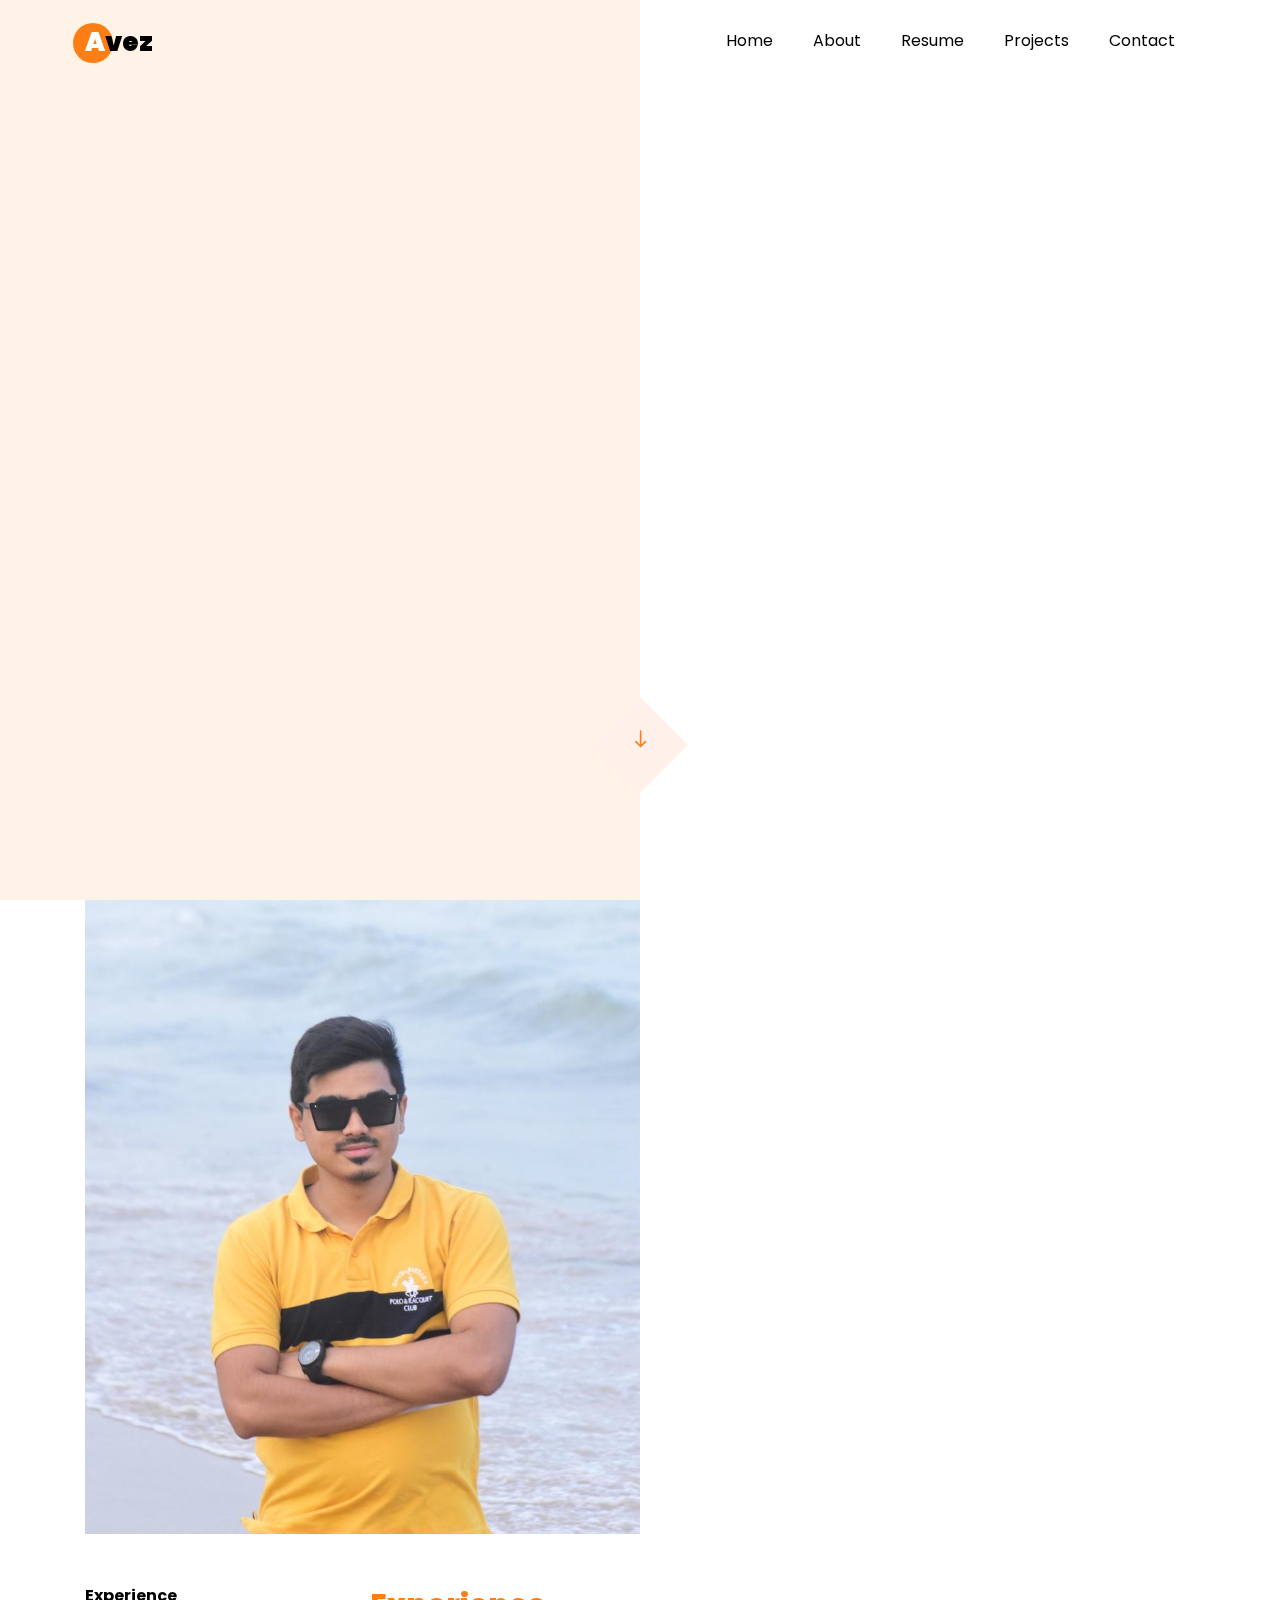
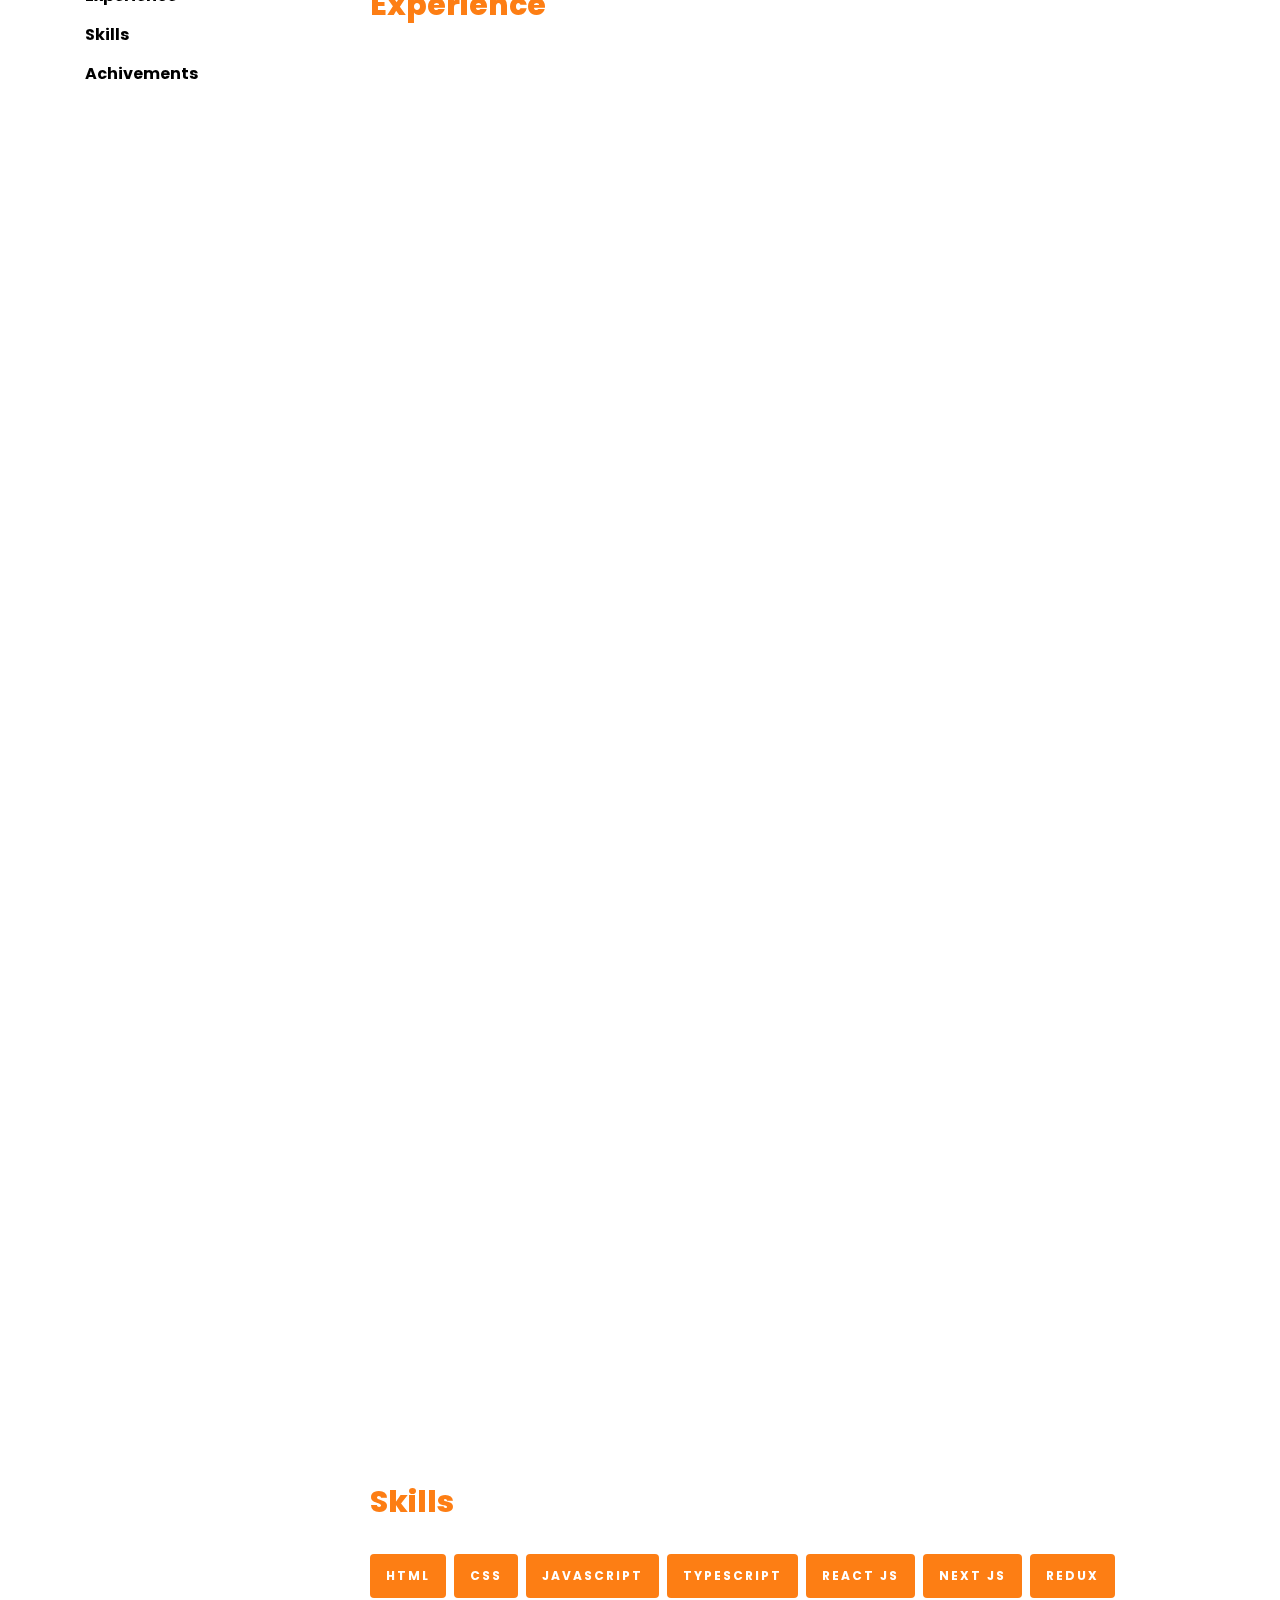
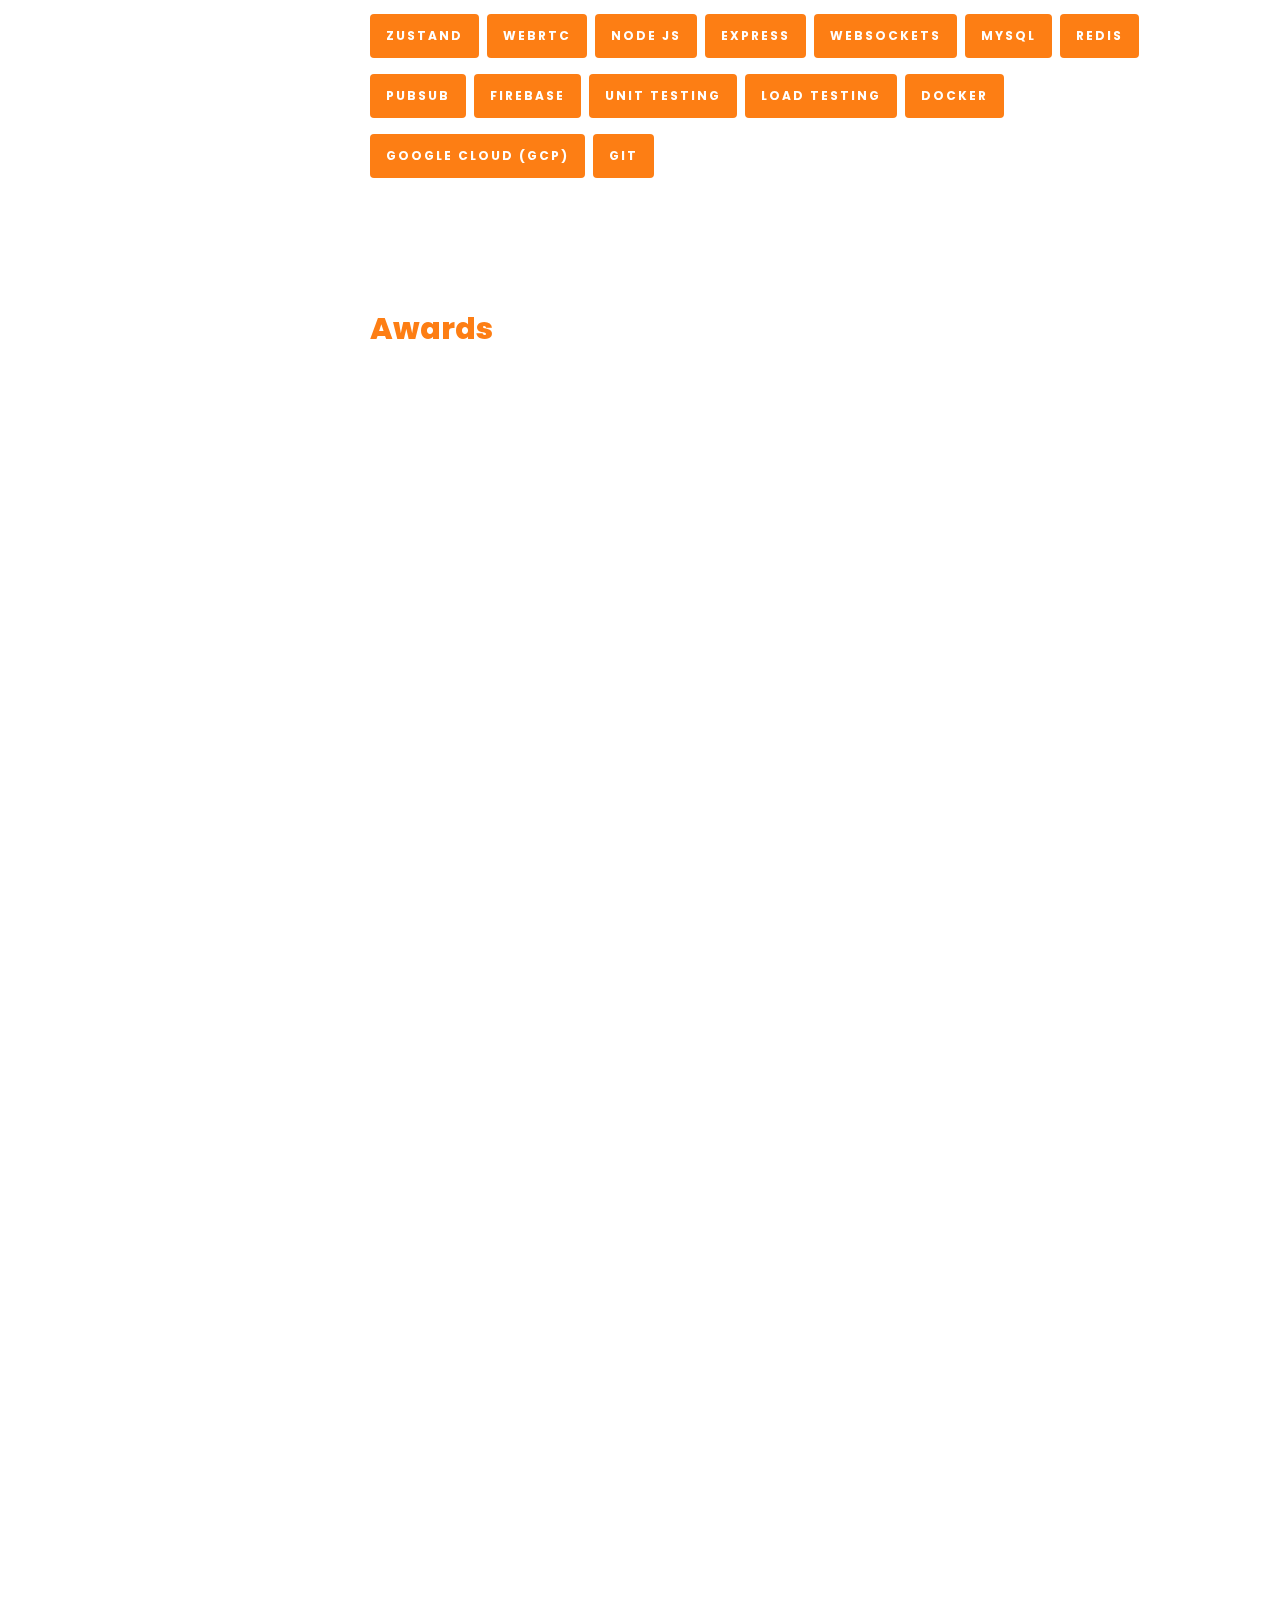
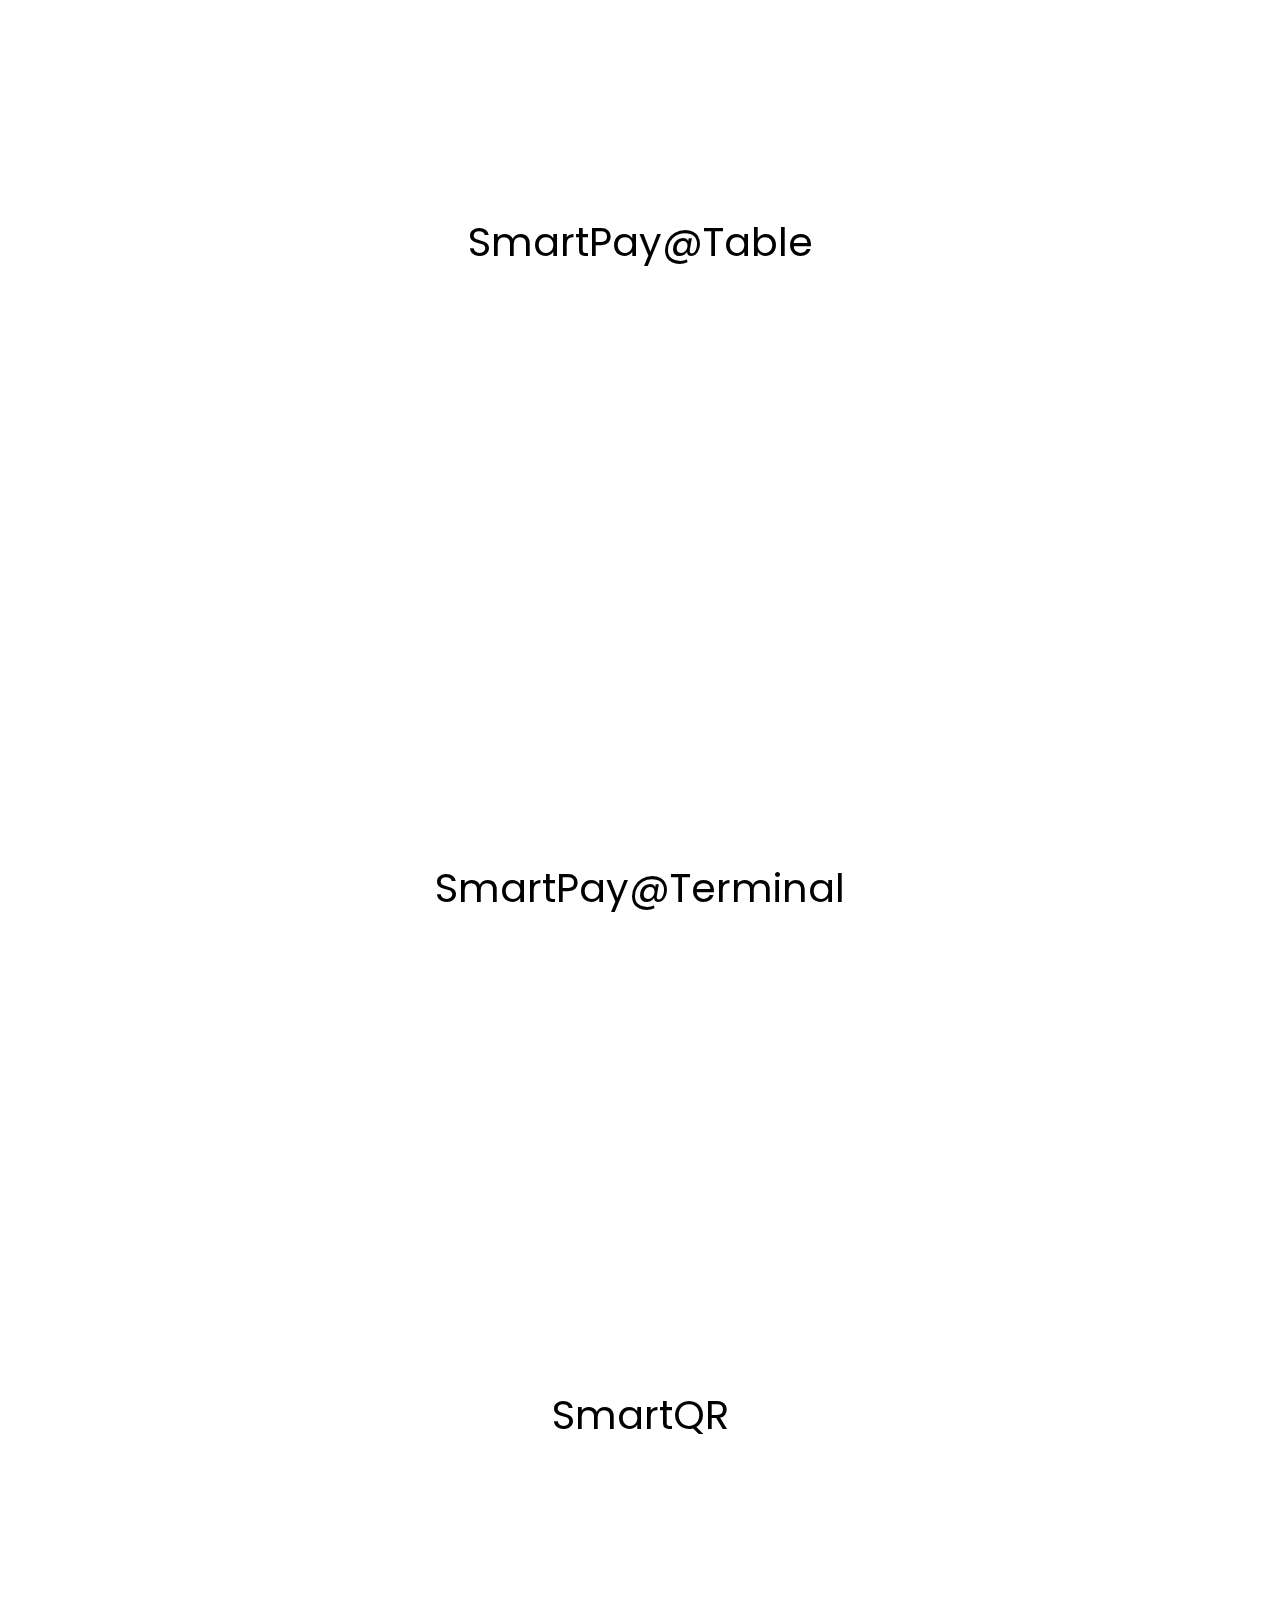
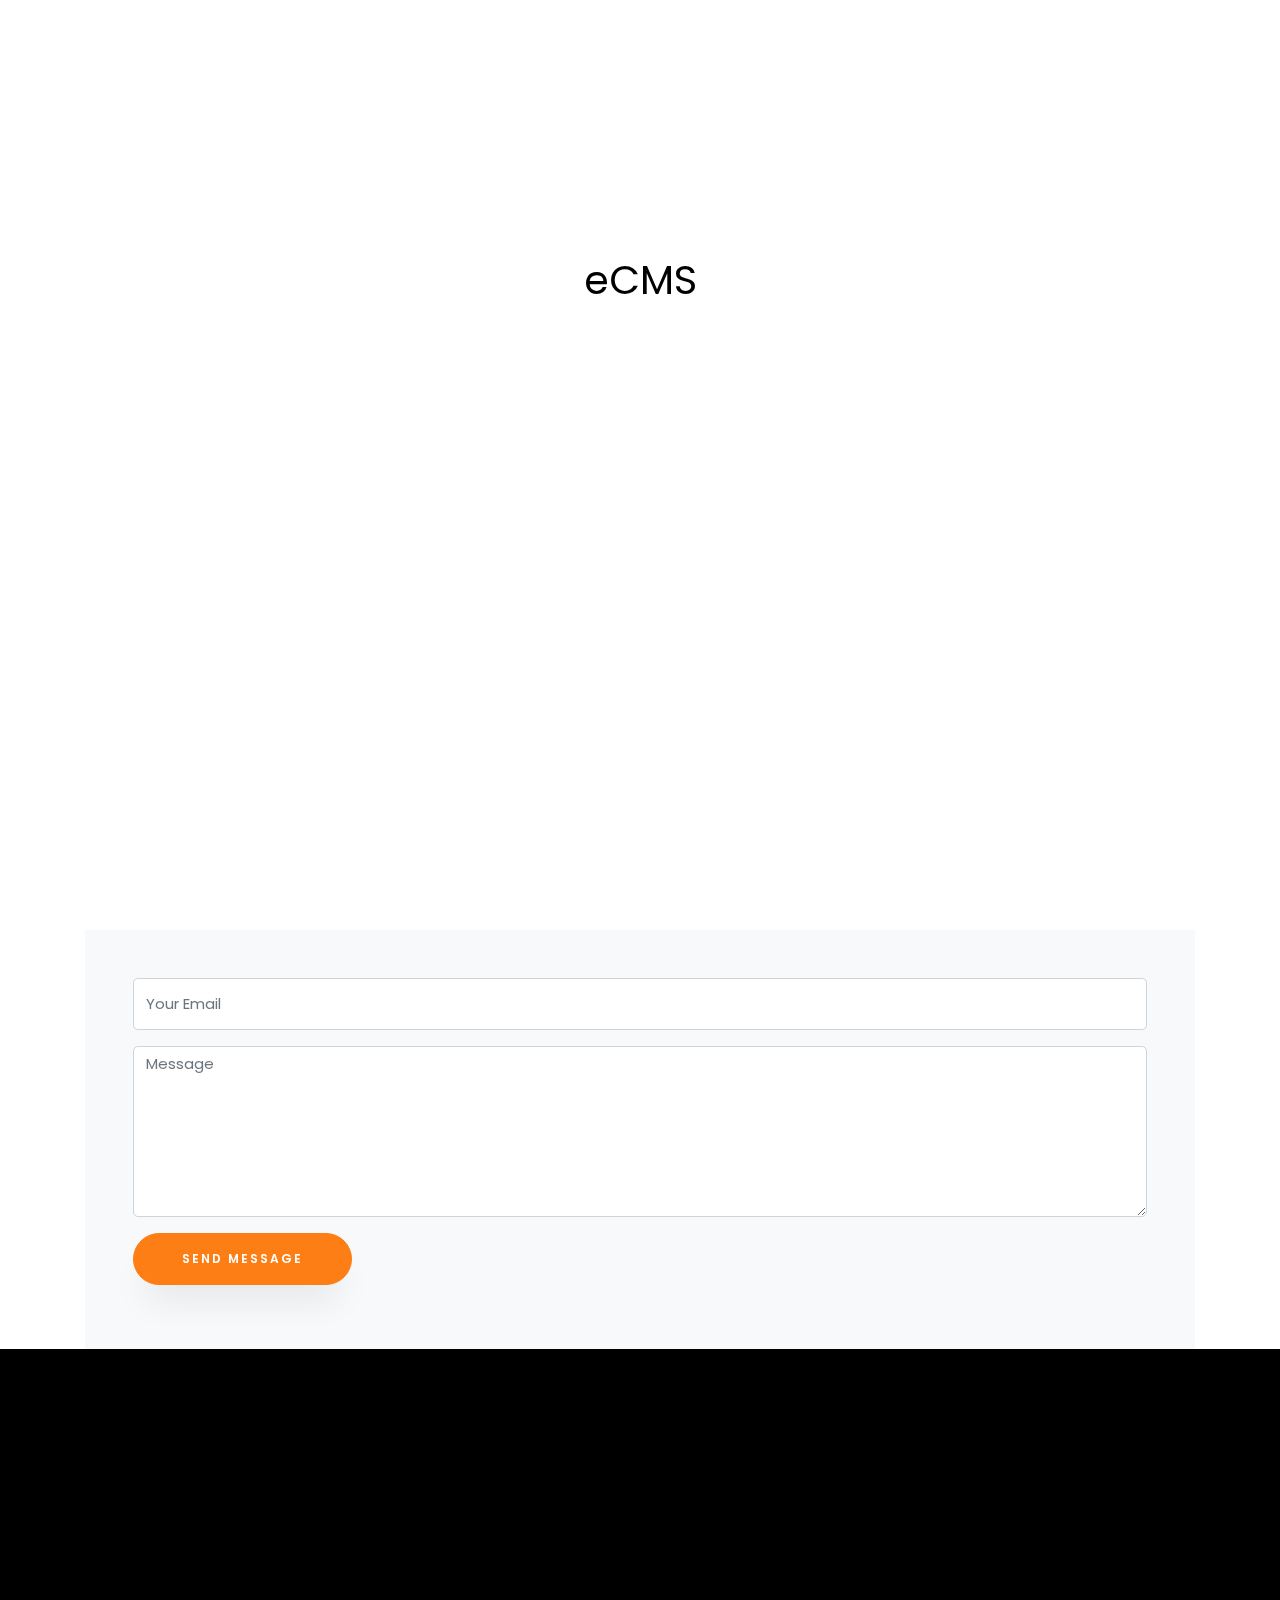
<file: index.html>
<!DOCTYPE html>
<html lang="en">
  <head>
    <title>Mohammad Avez</title>
    <meta charset="utf-8">
    <meta name="viewport" content="width=device-width, initial-scale=1, shrink-to-fit=no">
    
    <link href="https://fonts.googleapis.com/css?family=Poppins:100,200,300,400,500,600,700,800,900" rel="stylesheet">
	<link rel="icon" type="image/x-icon" href="/images/logoFinal.png">

    <link rel="stylesheet" href="css/open-iconic-bootstrap.min.css">
    <link rel="stylesheet" href="css/animate.css">
    
    <link rel="stylesheet" href="css/owl.carousel.min.css">
    <link rel="stylesheet" href="css/owl.theme.default.min.css">
    <link rel="stylesheet" href="css/magnific-popup.css">

    <link rel="stylesheet" href="css/aos.css">

    <link rel="stylesheet" href="css/ionicons.min.css">
    
    <link rel="stylesheet" href="css/flaticon.css">
    <link rel="stylesheet" href="css/icomoon.css">
    <link rel="stylesheet" href="css/style.css">
  </head>
  <body data-spy="scroll" data-target=".site-navbar-target" data-offset="300">
	  
	  
    <nav class="navbar navbar-expand-lg navbar-dark ftco_navbar ftco-navbar-light site-navbar-target" id="ftco-navbar">
	    <div class="container">
	      <a class="navbar-brand" href="index.html"><span>A</span>vez</a>
	      <button class="navbar-toggler js-fh5co-nav-toggle fh5co-nav-toggle" type="button" data-toggle="collapse" data-target="#ftco-nav" aria-controls="ftco-nav" aria-expanded="false" aria-label="Toggle navigation">
	        <span class="oi oi-menu"></span> Menu
	      </button>

	      <div class="collapse navbar-collapse" id="ftco-nav">
	        <ul class="navbar-nav nav ml-auto">
	          <li class="nav-item"><a href="#home-section" class="nav-link"><span>Home</span></a></li>
	          <li class="nav-item"><a href="#about-section" class="nav-link"><span>About</span></a></li>
	          <li class="nav-item"><a href="#resume-section" class="nav-link"><span>Resume</span></a></li>
	          <!-- <li class="nav-item"><a href="#services-section" class="nav-link"><span>Services</span></a></li> -->
	          <li class="nav-item"><a href="#projects-section" class="nav-link"><span>Projects</span></a></li>
	          <!-- <li class="nav-item"><a href="#blog-section" class="nav-link"><span>My Blog</span></a></li> -->
	          <li class="nav-item"><a href="#contact-section" class="nav-link"><span>Contact</span></a></li>
	        </ul>
	      </div>
	    </div>
	  </nav>
	  <section class="hero-wrap js-fullheight">
      <div class="overlay"></div>
      <div class="container">
        <div class="row no-gutters slider-text js-fullheight justify-content-center align-items-center">
          <div class="col-lg-8 col-md-6 ftco-animate d-flex align-items-center">
          	<div class="text text-center">
          		<span class="subheading">Hey! I am</span>
		  				<h1>Mohammad Avez</h1>
			  				<h2>I'm a 
								  <span
								     class="txt-rotate"
								     data-period="100"
								     data-rotate='[ "Full Stack Engineer", "Backend Developer", "Frontend Developer" ]'></span>
								</h2>
							</div>
            </div>
          </div>
        </div>
      </div>
      <div class="mouse">
				<a href="#" class="mouse-icon">
					<div class="mouse-wheel"><span class="ion-ios-arrow-round-down"></span></div>
				</a>
			</div>
    </section>

    <section class="ftco-about img ftco-section ftco-no-pt ftco-no-pb" id="about-section">
    	<div class="container">
    		<div class="row d-flex no-gutters">
    			<div class="col-md-6 col-lg-6 d-flex">
    				<div class="img-about img d-flex align-items-stretch">
    					<div class="overlay"></div>
	    				<div class="img d-flex align-self-stretch align-items-center" style="background-image:url(images/test.jpeg);">
	    				</div>
    				</div>
    			</div>
    			<div class="col-md-6 col-lg-6 pl-md-5 py-5">
    				<div class="row justify-content-start pb-3">
		          <div class="col-md-12 heading-section ftco-animate">
		          	<h1 class="big">About</h1>
		            <h2 class="mb-4">About Me</h2>
		            <p>A dynamic and dedicated Full Stack Engineer with 4+ years of expertise in crafting high-performance, dependable, and resilient software solutions. Actively seeking engaging career prospects that provide greater challenges and opportunities for growth.</p>
		            <ul class="about-info mt-4 px-md-0 px-2">
		            	<li class="d-flex"><span>Name:</span> <span>Mohammad Avez</span></li>
		            	<li class="d-flex"><span>Address:</span> <span>Hyderabad, Telangana, India</span></li>
		            	<li class="d-flex"><span>Email:</span> <span>avezfsd@gmail.com</span></li>
		            	<li class="d-flex"><span>Phone: </span> <span>+91 9550261360</span></li>
		            </ul>
		          </div>
		        </div>
	          <div class="counter-wrap ftco-animate d-flex mt-md-3">
              <div class="text">
              	<!-- <p class="mb-4">
	                <span class="number" data-number="120">0</span>
	                <span>Project complete</span>
                </p> -->
                <p><a href="/public/Resume.pdf" class="btn btn-primary py-3 px-3" download>Download Resume</a></p>
              </div>
	          </div>
	        </div>
        </div>
    	</div>
    </section>

    <!-- <section class="ftco-section ftco-partner">
    	<div class="container">
    		<div class="row">
    			<div class="col-sm ftco-animate">
    				<a href="#" class="partner"><img src="images/deliveryhero.png" class="img-fluid" alt="Colorlib Template"></a>
    			</div>
    			<div class="col-sm ftco-animate">
    				<a href="#" class="partner"><img src="images/tabsquare.webp" class="img-fluid" alt="Colorlib Template"></a>
    			</div>
    			<div class="col-sm ftco-animate">
    				<a href="#" class="partner"><img src="images/mirakitech.jpeg" class="img-fluid" alt="Colorlib Template"></a>
    			</div>
    		</div>
    	</div>
    </section> -->

    <section class="ftco-section ftco-no-pb goto-here" id="resume-section">
    	<div class="container">
    		<div class="row">
    			<div class="col-md-3">
				    <nav id="navi">
					    <ul>
							<li><a href="#page-1">Experience</a></li>
					      <li><a href="#page-3">Skills</a></li>
					      <li><a href="#page-4">Achivements</a></li>
					    </ul>
					  </nav>
					</div>
					<div class="col-md-9">
						<div id="page-1" class= "page two">
							<h2 class="heading">Experience</h2>
						  <div class="resume-wrap d-flex ftco-animate">
							  <div class="icon d-flex align-items-center justify-content-center">
								  <span class="flaticon-ideas"></span>
							  </div>
							  <div class="text pl-3">
								  <span class="date">2022 May - Present</span>
								  <h2>Delivery Hero/Tabsquare</h2>
								  <span class="position" style="text-decoration: underline;">Senior Full Stack Engineer</span>
								  <li>Leveraged best practices in software development, employing pub/sub
									architecture to architect and implement a robust merchant onboarding
									process, enhancing efficiency and scalability while ensuring adherence to
									industry standards.</li>
								  <li>Demonstrated adeptness in executing intricate CRUD operations for
									configuring payment gateways at the merchant level, showcasing
									adaptability and solution-oriented skills in exceeding project deliverables and
									timelines.</li>
									<br/>
								  <span class="position" style="text-decoration: underline;">Full Stack Engineer</span>
								  <li>Played a vital role in the payments team, contributing to integrating diverse
									payment gateways and optimizing post-payment processes. Contributed
									significantly to developing a feature-rich payment app, including bill
									management, tipping, and split payment options, driving heightened user
									engagement. Recognized with the Team Excellence Award for impactful
									contributions.</li>
								  <li>Contributed to API development for a successful payment terminal product,
									aiding in surpassing $1M GMV within a month post-launch. Recognized for
									effective collaboration with product managers, resulting in a quick promotion
									to Senior Full Stack Engineer and receiving the Team Excellence Award for
									outstanding performance.</li>
							  </div>
						  </div>
						  <div class="resume-wrap d-flex ftco-animate">
							  <div class="icon d-flex align-items-center justify-content-center">
								  <span class="flaticon-ideas"></span>
							  </div>
							  <div class="text pl-3">
								  <span class="date">2019 Dec - 2022 May</span>
								  <h2>Miraki Technologies</h2>
								  <span class="position" style="text-decoration: underline;">Senior Full Stack Developer</span>
								  <li>Led end-to-end development of the company's e-commerce platform,
									managing both frontend and backend processes. Implemented Redis cache,
									resulting in an 80% reduction in API response time, elevating user experience
									and operational efficiency.</li>
								  <li>Integrated Elasticsearch to optimize product search and listing functionalities,
									ensuring accuracy and performance. Additionally, led deployment initiatives,
									contributing to seamless operations and system reliability.</li>
									<br/>
								  <span class="position" style="text-decoration: underline;">Associate Full Stack Developer</span>
								  <li>Mastered Ionic, Angular, and backend concepts, driving successful
									development of Android apps and web apps. Actively engaged in sprint
									planning, collaborating with the tech lead and QA team.</li>
								  <li>Identified and resolved a critical issue in the MedBuzz e-commerce Android
									app, earning recognition from the CEO and development team. This
									achievement, coupled with consistent dedication, led to a rapid promotion to
									Senior Full Stack Developer.</li>
									<br/>
								  <span class="position" style="text-decoration: underline;">Full Stack Developer Intern</span>
								  <li>Led the end-to-end development of a client project which is an Android gaming application encompassing both
									frontend using React native and backend development tasks using Laravel.</li>
								  <li>Elevated from intern to Associate Full Stack Developer post, following successful delivery of the client project and
									recognition for exceptional development skills and contributions.</li>
							  </div>
						  </div>
					  </div>
					  <div id="page-3" class= "page three">
					  	<h2 class="heading">Skills</h2>
					  	<div class="d-flex flex-row flex-wrap mb-2">
							
							<div class="badge badge-info p-3 mr-2 mb-3">
								HTML
							</div>
							<div class="badge badge-info p-3 mr-2 mb-3">
								CSS
							</div>
							<div class="badge badge-info p-3 mr-2 mb-3">
								JAVASCRIPT
							</div>
							<div class="badge badge-info p-3 mr-2 mb-3">
								TYPESCRIPT
							</div>
							<div class="badge badge-info p-3 mr-2 mb-3">
								REACT JS
							</div>
							<div class="badge badge-info p-3 mr-2 mb-3">
								NEXT JS
							</div>
							<div class="badge badge-info p-3 mr-2 mb-3">
								REDUX
							</div>
							<div class="badge badge-info p-3 mr-2 mb-3">
								ZUSTAND
							</div>
							<div class="badge badge-info p-3 mr-2 mb-3">
								WEBRTC
							</div>
							<div class="badge badge-info p-3 mr-2 mb-3">
								NODE JS
							</div>
							<div class="badge badge-info p-3 mr-2 mb-3">
								EXPRESS
							</div>
							<div class="badge badge-info p-3 mr-2 mb-3">
								WEBSOCKETS
							</div>
							<div class="badge badge-info p-3 mr-2 mb-3">
								MYSQL
							</div>
							<div class="badge badge-info p-3 mr-2 mb-3">
								REDIS
							</div>
							<div class="badge badge-info p-3 mr-2 mb-3">
								PUBSUB
							</div>
							<div class="badge badge-info p-3 mr-2 mb-3">
								FIREBASE
							</div>
							<div class="badge badge-info p-3 mr-2 mb-3">
								UNIT TESTING
							</div>
							<div class="badge badge-info p-3 mr-2 mb-3">
								LOAD TESTING
							</div>
							<div class="badge badge-info p-3 mr-2 mb-3">
								DOCKER
							</div>
							<div class="badge badge-info p-3 mr-2 mb-3">
								GOOGLE CLOUD (GCP)
							</div>
							<div class="badge badge-info p-3 mr-2 mb-3">
								GIT
							</div>
					  	</div>
					  </div>
					  <div id="page-4" class= "page four">
					    <h2 class="heading">Awards</h2>
					    <div class="resume-wrap d-flex ftco-animate">
					    	<div class="icon d-flex align-items-center justify-content-center">
					    		<span class="flaticon-ideas"></span>
					    	</div>
					    	<div class="text pl-3">
		    					<span class="date">2024 Jan - 2024 March</span>
		    					<h2> <a href="/images/award1.pdf" target="_blank" style="color: black;text-decoration: underline;"> Extra Mile Award</a></h2>
		    					<p>This award was presented for his dedication to cross-functional work on the new payment configuration which enabled a significant in successful transactions and a reduction in customer payment issues. Avez's problem-solving skills and technical expertise leads to a solution that enhances stability and user experience.</p>
	    					</div>
	    				</div>
	    				<div class="resume-wrap d-flex ftco-animate">
	    					<div class="icon d-flex align-items-center justify-content-center">
					    		<span class="flaticon-ideas"></span>
					    	</div>
					    	<div class="text pl-3">
		    					<span class="date">2023 April - 2023 June</span>
		    					<h2><a href="/images/award2.pdf" target="_blank" style="color: black;text-decoration: underline;"> Team Excellence Award</a></h2>
		    					<p>Solid performance by involved in the Payment terminal and Payment API launch! Not only was a lot of deep collaboration required, but a lot of effort upfront to ensure we have the right design standards, good API design practices, think through edge case and long tail errors, as well as focus explicitly on launch stabilization and monitoring. It is a testament to how great systems can be designed, built and launched successfully (and quickly!)</p>
		    				</div>
	    				</div>
	    				<div class="resume-wrap d-flex ftco-animate">
	    					<div class="icon d-flex align-items-center justify-content-center">
					    		<span class="flaticon-ideas"></span>
					    	</div>
					    	<div class="text pl-3">
		    					<span class="date">2017 November</span>
		    					<h2><a href="/images/award3.pdf" target="_blank" style="color: black;text-decoration: underline;">Open Government Data Hackathon Winner</a></h2>
		    					<p>Took part in a Hackathon conducted by Government during my college days and won first prize in students category.</p>
		    				</div>
	    				</div>
					  </div>
					</div>
			  </div>
    	</div>
    </section>

    <section class="ftco-section" id="services-section">
    	<div class="container-fluid px-md-5">
    		<div class="row justify-content-center">
          <div class="col-md-12 heading-section text-center ftco-animate">
          	<h1 class="big big-2">Testimonials</h1>
            <h2 class="mb-4">Testimonials</h2>
            <!-- <p>What people say about my work.</p> -->
          </div>
        </div>
    		<div class="row">
					<div class="col-md-6 text-center d-flex ftco-animate">
						<a href="https://www.linkedin.com/feed/update/urn:li:activity:7193969880524558336?commentUrn=urn%3Ali%3Acomment%3A%28activity%3A7193969880524558336%2C7194350938365575168%29&dashCommentUrn=urn%3Ali%3Afsd_comment%3A%287194350938365575168%2Curn%3Ali%3Aactivity%3A7193969880524558336%29" target="_blank" class="services-1 shadow">
							<span class="icon">
								<img src="/images/ashish.jpeg" class="img-fluid img-thumbnail img-rounded" alt="">
							</span>
							<div class="desc">
								<h3 class="mb-5">Ashish Gulati (Product Manager)</h3>
								<p>Avez's dedication and the knack for perfection has always benefitted the products and their architecture!</p>
							</div>
						</a>
					</div>
					<div class="col-md-6 text-center d-flex ftco-animate">
						<a href="#" class="services-1 shadow">
							<span class="icon">
								<img src="/images/tabsquare.jpeg" class="img-fluid img-thumbnail img-rounded" alt="">
							</span>
							<div class="desc">
								<h3 class="mb-5">Tabsquare AI</h3>
								<p>Avez's problem-solving skills and technical expertise leads to a solution that enhances stability and user experience.</p>
							</div>
						</a>
					</div>
			</div>
    	</div>
    </section>

    <section class="ftco-section" id="services-section">
    	<div class="container-fluid px-md-5">
    		<div class="row justify-content-center">
          <div class="col-md-12 heading-section text-center ftco-animate">
          	<h1 class="big big-2">Projects</h1>
            <h2 class="mb-4">Projects</h2>
          </div>
        </div>
		<h1 class="text-center project-heading">SmartPay@Table</h1>
		<div class="row mt-3 smartpay">
			<div class="col-md-6 text-center d-flex ftco-animate justify-content-center">
				<img src="/images/smartpay/SmartPay.gif" alt="">
			</div>
			<div class="col-md-6 d-flex flex-column ftco-animate justify-content-center">
				<ul>
					<li>SmartPay@Table is an innovative web based payment solution designed to facilitate seamlessand convenient transactions for diners after they have completed their dining experience.</li>
					<li>Through the utilization of a QR code, individuals dining can assess their bill, add tips, and split payments among their friends, culminating in an efficient payment progression.</li>
					<li>I contributed to the comprehensive frontend development and seamless API integration of this product, adhering to industry best practices. Additionally, I also played a role in developing andmanaging several components of the backend API.</li>
					<li>Successfully integrated a variety of payment gateways, including Stripe, Razer Pay, Checkout,and Google Pay, enhancing the payment options available for users.</li>
				</ul>
			</div>
		</div>
		<h1 class="text-center mt-3 project-heading">SmartPay@Terminal</h1>
		<div class="row mt-3 smart-terminal">
				<div class="col-md-6 text-center d-flex ftco-animate justify-content-center">
					<img src="/images/smartpay-terminal/terminal2.jpg" alt="">
				</div>
				<div class="col-md-6 d-flex flex-column ftco-animate justify-content-center">
					<ul>
						<li>SmartPay@Terminal is a dedicated payment terminal product designed exclusively for
							seamless payment processing.</li>
						<li>I was deeply involved in several API development tasks, including initiating payments for
							terminals, enabling support for refunds and canceling payment transactions, facilitating QR-
							based payments like WeChat Pay, and enhancing the webhook process by eliminating
							unnecessary API calls.</li>
					</ul>
				</div>
		</div>

		<h1 class="text-center mt-3 project-heading">SmartQR</h1>
		<div class="row mt-3 smart-qr">
				<div class="col-md-6 text-center d-flex ftco-animate justify-content-center">
					<img src="/images/smartweb/smartQR-hand-2.png" alt="">
				</div>
				<div class="col-md-6 d-flex flex-column ftco-animate justify-content-center">
					<ul>
						<li>SmartQR is a sophisticated web solution that leverages QR codes to streamline the online food
							ordering process and facilitate secure payment transactions.</li>
						<li>I actively contributed to various payment-related features, including the optimization of locker
							flows which helps in removing the race condition, integrating 3DS, implementation of a payment
							notification retry mechanism, support refunds for Alfred payment transactions and resolution of
							critical production bug tickets.</li>
					</ul>
				</div>
		</div>

		<h1 class="text-center mt-3 project-heading">eCMS</h1>
		<div class="row mt-3 ecms">
				<div class="col-md-6 text-center d-flex ftco-animate justify-content-center">
					<img src="/images/ecms/ecms-iphone.png" alt="">
				</div>
				<div class="col-md-6 d-flex flex-column ftco-animate justify-content-center">
					<ul>
						<li>Ecms is a content management system designed to handle various aspects of a merchant's restaurant operations, such as managing products, restaurant hours, and configurations like payment gateway settings, among other functionalities.</li>
						<li>I played a key role in developing the CRUD (Create, Read, Update, Delete) functionalities for merchant-level payment gateway and payment method configurations. For this achievement, I was honored with an award for creating a highly sophisticated and bug-free feature.</li>
					</ul>
				</div>
		</div>
    	</div>
    </section>
 

    <!-- <section class="ftco-section ftco-project" id="projects-section">
    	<div class="container-fluid px-md-0">
    		<div class="row no-gutters justify-content-center pb-5">
          <div class="col-md-12 heading-section text-center ftco-animate">
          	<h1 class="big big-2">Projects</h1>
            <h2 class="mb-4">Projects</h2>
            <p>Far far away, behind the word mountains, far from the countries Vokalia and Consonantia</p>
          </div>
        </div>
    		<div class="row no-gutters">
    			<div class="col-md-4">
    				<div class="project img ftco-animate d-flex justify-content-center align-items-center" style="background-image: url(images/work-1.jpg);">
    					<div class="overlay"></div>
	    				<div class="text text-center p-4">
	    					<h3><a href="#">Branding &amp; Illustration Design</a></h3>
	    					<span>Web Design</span>
	    				</div>
    				</div>
  				</div>
  				<div class="col-md-4">
    				<div class="project img ftco-animate d-flex justify-content-center align-items-center" style="background-image: url(images/work-2.jpg);">
    					<div class="overlay"></div>
	    				<div class="text text-center p-4">
	    					<h3><a href="#">Branding &amp; Illustration Design</a></h3>
	    					<span>Web Design</span>
	    				</div>
    				</div>
  				</div>

    			<div class="col-md-4">
    				<div class="project img ftco-animate d-flex justify-content-center align-items-center" style="background-image: url(images/work-3.jpg);">
    					<div class="overlay"></div>
	    				<div class="text text-center p-4">
	    					<h3><a href="#">Branding &amp; Illustration Design</a></h3>
	    					<span>Web Design</span>
	    				</div>
    				</div>
    			</div>
    			<div class="col-md-4">
    				<div class="project img ftco-animate d-flex justify-content-center align-items-center" style="background-image: url(images/work-4.jpg);">
    					<div class="overlay"></div>
	    				<div class="text text-center p-4">
	    					<h3><a href="#">Branding &amp; Illustration Design</a></h3>
	    					<span>Web Design</span>
	    				</div>
    				</div>
    			</div>
    			<div class="col-md-4">
    				<div class="project img ftco-animate d-flex justify-content-center align-items-center" style="background-image: url(images/work-5.jpg);">
    					<div class="overlay"></div>
	    				<div class="text text-center p-4">
	    					<h3><a href="#">Branding &amp; Illustration Design</a></h3>
	    					<span>Web Design</span>
	    				</div>
    				</div>
    			</div>
    			<div class="col-md-4">
    				<div class="project img ftco-animate d-flex justify-content-center align-items-center" style="background-image: url(images/work-6.jpg);">
    					<div class="overlay"></div>
	    				<div class="text text-center p-4">
	    					<h3><a href="#">Branding &amp; Illustration Design</a></h3>
	    					<span>Web Design</span>
	    				</div>
    				</div>
    			</div>
    		</div>
    	</div>
    </section> -->

    <!-- <section class="ftco-section ftco-no-pt ftco-no-pb ftco-counter img" id="section-counter">
    	<div class="container-fluid px-md-5">
				<div class="row d-md-flex align-items-center">
          <div class="col-md d-flex justify-content-center counter-wrap ftco-animate">
            <div class="block-18 shadow">
              <div class="text">
                <strong class="number" data-number="100">0</strong>
                <span>Awards</span>
              </div>
            </div>
          </div>
          <div class="col-md d-flex justify-content-center counter-wrap ftco-animate">
            <div class="block-18 shadow">
              <div class="text">
                <strong class="number" data-number="1200">0</strong>
                <span>Complete Projects</span>
              </div>
            </div>
          </div>
          <div class="col-md d-flex justify-content-center counter-wrap ftco-animate">
            <div class="block-18 shadow">
              <div class="text">
                <strong class="number" data-number="1200">0</strong>
                <span>Happy Customers</span>
              </div>
            </div>
          </div>
          <div class="col-md d-flex justify-content-center counter-wrap ftco-animate">
            <div class="block-18 shadow">
              <div class="text">
                <strong class="number" data-number="500">0</strong>
                <span>Cups of coffee</span>
              </div>
            </div>
          </div>
        </div>
      </div>
    </section> -->


    <!-- <section class="ftco-section" id="blog-section">
      <div class="container">
        <div class="row justify-content-center mb-5 pb-5">
          <div class="col-md-7 heading-section text-center ftco-animate">
            <h1 class="big big-2">Blog</h1>
            <h2 class="mb-4">Our Blog</h2>
            <p>Far far away, behind the word mountains, far from the countries Vokalia and Consonantia</p>
          </div>
        </div>
        <div class="row d-flex">
          <div class="col-md-4 d-flex ftco-animate">
          	<div class="blog-entry justify-content-end">
              <a href="single.html" class="block-20" style="background-image: url('images/image_1.jpg');">
              </a>
              <div class="text mt-3 float-right d-block">
                <h3 class="heading"><a href="single.html">Why Lead Generation is Key for Business Growth</a></h3>
                <div class="d-flex align-items-center mb-3 meta">
	                <p class="mb-0">
	                	<span class="mr-2">Sept. 12, 2019</span>
	                	<a href="#" class="mr-2">Admin</a>
	                	<a href="#" class="meta-chat"><span class="icon-chat"></span> 3</a>
	                </p>
                </div>
                <p>A small river named Duden flows by their place and supplies it with the necessary regelialia.</p>
              </div>
            </div>
          </div>
          <div class="col-md-4 d-flex ftco-animate">
          	<div class="blog-entry justify-content-end">
              <a href="single.html" class="block-20" style="background-image: url('images/image_2.jpg');">
              </a>
              <div class="text mt-3 float-right d-block">
                <h3 class="heading"><a href="single.html">Why Lead Generation is Key for Business Growth</a></h3>
                <div class="d-flex align-items-center mb-3 meta">
	                <p class="mb-0">
	                	<span class="mr-2">Sept. 12, 2019</span>
	                	<a href="#" class="mr-2">Admin</a>
	                	<a href="#" class="meta-chat"><span class="icon-chat"></span> 3</a>
	                </p>
                </div>
                <p>A small river named Duden flows by their place and supplies it with the necessary regelialia.</p>
              </div>
            </div>
          </div>
          <div class="col-md-4 d-flex ftco-animate">
          	<div class="blog-entry">
              <a href="single.html" class="block-20" style="background-image: url('images/image_3.jpg');">
              </a>
              <div class="text mt-3 float-right d-block">
                <h3 class="heading"><a href="single.html">Why Lead Generation is Key for Business Growth</a></h3>
                <div class="d-flex align-items-center mb-3 meta">
	                <p class="mb-0">
	                	<span class="mr-2">Sept. 12, 2019</span>
	                	<a href="#" class="mr-2">Admin</a>
	                	<a href="#" class="meta-chat"><span class="icon-chat"></span> 3</a>
	                </p>
                </div>
                <p>A small river named Duden flows by their place and supplies it with the necessary regelialia.</p>
              </div>
            </div>
          </div>
        </div>
      </div>
    </section> -->

    <!-- <section class="ftco-section ftco-hireme img" style="background-image: url(images/bg_1.jpg)">
    	<div class="overlay"></div>
			<div class="container">
				<div class="row justify-content-center">
					<div class="col-md-7 ftco-animate text-center">
						<h2>I'm <span>Available</span> for freelancing</h2>
						<p>A small river named Duden flows by their place and supplies it with the necessary regelialia.</p>
						<p class="mb-0"><a href="#" class="btn btn-primary py-3 px-5">Hire me</a></p>
					</div>
				</div>
			</div>
	</section> -->

    <section class="ftco-section contact-section ftco-no-pb" id="contact-section">
      <div class="container">
        <div class="row no-gutters block-9">
          <div class="col-md-12 order-md-last d-flex">
            <form action="#" class="bg-light p-4 p-md-5 contact-form">
              <div class="form-group">
                <input type="text" class="form-control" placeholder="Your Email">
              </div>
              <div class="form-group">
                <textarea name="" id="" cols="30" rows="7" class="form-control" placeholder="Message"></textarea>
              </div>
              <div class="form-group">
                <input type="submit" value="Send Message" class="btn btn-primary py-3 px-5">
              </div>
            </form>
          
          </div>

          <!-- <div class="col-md-6 d-flex">
          	<div class="img" style="background-image: url(images/about.jpg);"></div>
          </div> -->
        </div>
      </div>
    </section>
		

    <footer class="ftco-footer ftco-section">
      <div class="container">
        <div class="d-flex justify-content-center">
            <div class="ftco-footer-widget">
              <ul class="ftco-footer-social list-unstyled float-md-left float-lft">
                <li class="ftco-animate"><a href="#"><span class="icon-twitter"></span></a></li>
                <li class="ftco-animate"><a href="#"><span class="icon-facebook"></span></a></li>
                <li class="ftco-animate"><a href="#"><span class="icon-instagram"></span></a></li>
              </ul>
            </div>
        </div>
      </div>
    </footer>
    
  

  <!-- loader -->
  <div id="ftco-loader" class="show fullscreen"><svg class="circular" width="48px" height="48px"><circle class="path-bg" cx="24" cy="24" r="22" fill="none" stroke-width="4" stroke="#eeeeee"/><circle class="path" cx="24" cy="24" r="22" fill="none" stroke-width="4" stroke-miterlimit="10" stroke="#F96D00"/></svg></div>


  <script src="js/jquery.min.js"></script>
  <script src="js/jquery-migrate-3.0.1.min.js"></script>
  <script src="js/popper.min.js"></script>
  <script src="js/bootstrap.min.js"></script>
  <script src="js/jquery.easing.1.3.js"></script>
  <script src="js/jquery.waypoints.min.js"></script>
  <script src="js/jquery.stellar.min.js"></script>
  <script src="js/owl.carousel.min.js"></script>
  <script src="js/jquery.magnific-popup.min.js"></script>
  <script src="js/aos.js"></script>
  <script src="js/jquery.animateNumber.min.js"></script>
  <script src="js/scrollax.min.js"></script>
  
  <script src="js/main.js"></script>
    
  </body>
</html>
</file>
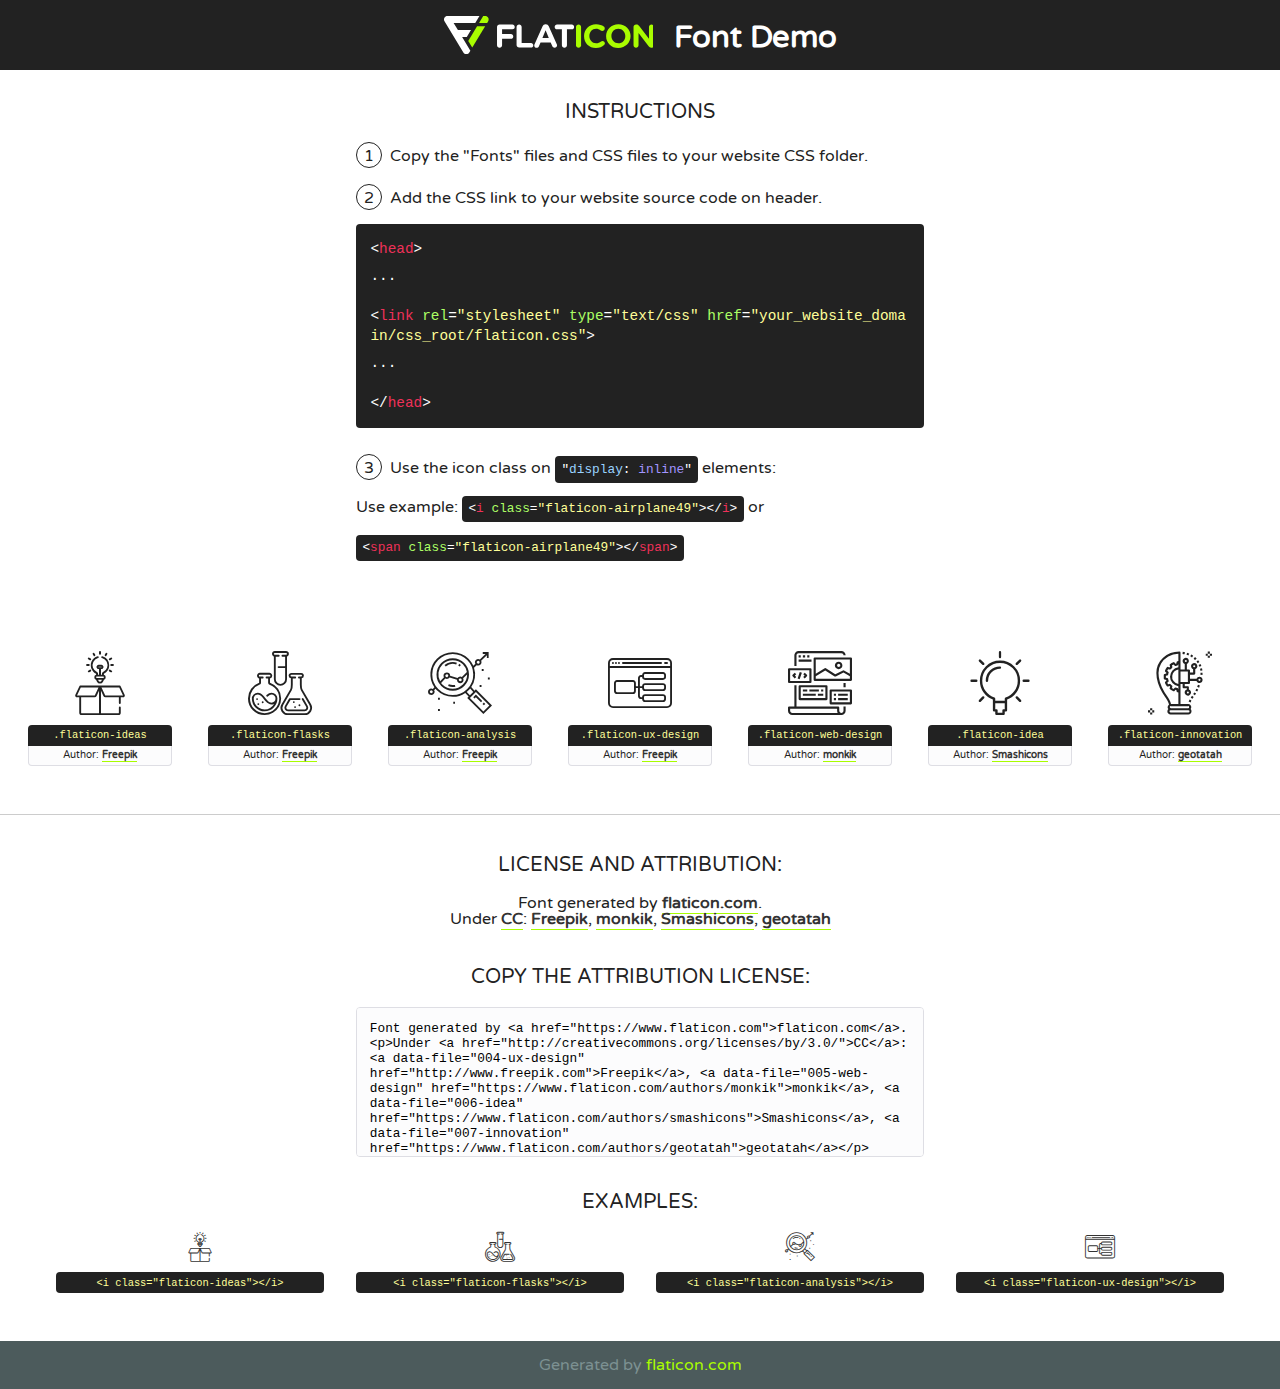
<file: fonts/flaticon/font/flaticon.html>
<!DOCTYPE html>
<!--
  Flaticon icon font: Flaticon
  Creation date: 20/03/2019 02:18
-->
<html>
<!DOCTYPE html>
<html>

<head>
    <title>Flaticon WebFont</title>
    <link href="http://fonts.googleapis.com/css?family=Varela+Round" rel="stylesheet" type="text/css" />
    <link rel="stylesheet" type="text/css" href="flaticon.css">
    <meta charset="UTF-8">
    <style>
    html, body, div, span, applet, object, iframe,
    h1, h2, h3, h4, h5, h6, p, blockquote, pre,
    a, abbr, acronym, address, big, cite, code,
    del, dfn, em, img, ins, kbd, q, s, samp,
    small, strike, strong, sub, sup, tt, var,
    b, u, i, center,
    dl, dt, dd, ol, ul, li,
    fieldset, form, label, legend,
    table, caption, tbody, tfoot, thead, tr, th, td,
    article, aside, canvas, details, embed, 
    figure, figcaption, footer, header, hgroup, 
    menu, nav, output, ruby, section, summary,
    time, mark, audio, video {
        margin: 0;
        padding: 0;
        border: 0;
        font-size: 100%;
        font: inherit;
        vertical-align: baseline;
    }
    /* HTML5 display-role reset for older browsers */
    article, aside, details, figcaption, figure, 
    footer, header, hgroup, menu, nav, section {
        display: block;
    }
    body {
        line-height: 1;
    }
    ol, ul {
        list-style: none;
    }
    blockquote, q {
        quotes: none;
    }
    blockquote:before, blockquote:after,
    q:before, q:after {
        content: '';
        content: none;
    }
    table {
        border-collapse: collapse;
        border-spacing: 0;
    }
    body {
        font-family: 'Varela Round', Helvetica, Arial, sans-serif;
        font-size: 16px;
        color: #222;
    }
    a {
        color: #333;
        border-bottom: 1px solid #a9fd00;
        font-weight: bold;
        text-decoration: none;
    }
    * {
        -moz-box-sizing: border-box;
        -webkit-box-sizing: border-box;
        box-sizing: border-box;
        margin: 0;
        padding: 0;
    }
    [class^="flaticon-"]:before, [class*=" flaticon-"]:before, [class^="flaticon-"]:after, [class*=" flaticon-"]:after {
        font-family: Flaticon;
        font-size: 30px;
        font-style: normal;
        margin-left: 20px;
        color: #333;
    }
    .wrapper {
        max-width: 600px;
        margin: auto;
        padding: 0 1em;
    }
    .title {
        font-size: 1.25em;
        text-align: center;
        margin-bottom: 1em;
        text-transform: uppercase;
    }
    header {
        text-align: center;
        background-color: #222;
        color: #fff;
        padding: 1em;
    }
    header .logo {
        width: 210px;
        height: 38px;
        display: inline-block;
        vertical-align: middle;
        margin-right: 1em;
        border: none;
    }
    header strong {
        font-size: 1.95em;
        font-weight: bold;
        vertical-align: middle;
        margin-top: 5px;
        display: inline-block;
    }
    .demo {
        margin: 2em auto;
        line-height: 1.25em;
    }
    .demo ul li {
        margin-bottom: 1em;
    }
    .demo ul li .num {
        color: #222;
        border-radius: 20px;
        display: inline-block;
        width: 26px;
        padding: 3px;
        height: 26px;
        text-align: center;
        margin-right: 0.5em;
        border: 1px solid #222;
    }
    .demo ul li code {
        background-color: #222;
        border-radius: 4px;
        padding: 0.25em 0.5em;
        display: inline-block;
        color: #fff;
        font-family: Consolas,Monaco,Lucida Console,Liberation Mono,DejaVu Sans Mono,Bitstream Vera Sans Mono,Courier New, monospace;
        font-weight: lighter;
        margin-top: 1em;
        font-size: 0.8em;
        word-break: break-all;
    }
    .demo ul li code.big {
        padding: 1em;
        font-size: 0.9em;
    }
    .demo ul li code .red {
        color: #EF3159;
    }
    .demo ul li code .green {
        color: #ACFF65;
    }
    .demo ul li code .yellow {
        color: #FFFF99;
    }
    .demo ul li code .blue {
        color: #99D3FF;
    }
    .demo ul li code .purple {
        color: #A295FF;
    }
    .demo ul li code .dots {
        margin-top: 0.5em;
        display: block;
    }
    #glyphs {
        border-bottom: 1px solid #ccc;
        padding: 2em 0;
        text-align: center;
    }
    .glyph {
        display: inline-block;
        width: 9em;
        margin: 1em;
        text-align: center;
        vertical-align: top;
        background: #FFF;
    }
    .glyph .glyph-icon {
        padding: 10px;
        display: block;
        font-family:"Flaticon";
        font-size: 64px;
        line-height: 1;
    }
    .glyph .glyph-icon:before {
        font-size: 64px;
        color: #222;
        margin-left: 0;
    }
    .class-name {
        font-size: 0.65em;
        background-color: #222;
        color: #fff;
        border-radius: 4px 4px 0 0;
        padding: 0.5em;
        color: #FFFF99;
        font-family: Consolas,Monaco,Lucida Console,Liberation Mono,DejaVu Sans Mono,Bitstream Vera Sans Mono,Courier New, monospace;
    }
    .author-name {
        font-size: 0.6em;
        background-color: #fcfcfd;
        border: 1px solid #DEDEE4;
        border-top: 0;
        border-radius: 0 0 4px 4px;
        padding: 0.5em;
    }
    .class-name:last-child {
        font-size: 10px;
        color:#888;
    }
    .class-name:last-child a {
        font-size: 10px;
        color:#555;
    }
    .class-name:last-child a:hover {
        color:#a9fd00;
    }
    .glyph > input {
        display: block;
        width: 100px;
        margin: 5px auto;
        text-align: center;
        font-size: 12px;
        cursor: text;
    }
    .glyph > input.icon-input {
        font-family:"Flaticon";
        font-size: 16px;
        margin-bottom: 10px;
    }
    .attribution .title {
        margin-top: 2em;
    }
    .attribution textarea {
        background-color: #fcfcfd;
        padding: 1em;
        border: none;
        box-shadow: none;
        border: 1px solid #DEDEE4;
        border-radius: 4px;
        resize: none;
        width: 100%;
        height: 150px;
        font-size: 0.8em;
        font-family: Consolas,Monaco,Lucida Console,Liberation Mono,DejaVu Sans Mono,Bitstream Vera Sans Mono,Courier New, monospace;
        -webkit-appearance: none;
    }
    .iconsuse {
        margin: 2em auto;
        text-align: center;
        max-width: 1200px;
    }
    .iconsuse:after {
        content: '';
        display: table;
        clear: both;
    }
    .iconsuse .image {
        float: left;
        width: 25%;
        padding: 0 1em;
    }
    .iconsuse .image p {
        margin-bottom: 1em;
    }
    .iconsuse .image span {
        display: block;
        font-size: 0.65em;
        background-color: #222;
        color: #fff;
        border-radius: 4px;
        padding: 0.5em;
        color: #FFFF99;
        margin-top: 1em;
        font-family: Consolas,Monaco,Lucida Console,Liberation Mono,DejaVu Sans Mono,Bitstream Vera Sans Mono,Courier New, monospace;
    }
    #footer {
        text-align: center;
        background-color: #4C5B5C;
        color: #7c9192;
        padding: 1em;
    }
    #footer a {
        border: none;
        color: #a9fd00;
        font-weight: normal;
    }
    @media (max-width: 960px) {
        .iconsuse .image {
            width: 50%;
        }
    }
    @media (max-width: 560px) {
        .iconsuse .image {
            width: 100%;
        }
    }
    </style>
</head>

<body class="characters-off">

    <header>
        <a href="https://www.flaticon.com" target="_blank" class="logo">
            <svg version="1.1" xmlns="http://www.w3.org/2000/svg" xmlns:xlink="http://www.w3.org/1999/xlink" xmlns:a="http://ns.adobe.com/AdobeSVGViewerExtensions/3.0/" viewBox="0 0 560.875 102.036" enable-background="new 0 0 560.875 102.036" xml:space="preserve">
                <defs>
                </defs>
                <g>
                    <g class="letters">
                        <path fill="#ffffff" d="M141.596,29.675c0-3.777,2.985-6.767,6.764-6.767h34.438c3.426,0,6.15,2.728,6.15,6.15
                        c0,3.43-2.724,6.149-6.15,6.149h-27.674v13.091h23.719c3.429,0,6.151,2.724,6.151,6.15c0,3.43-2.723,6.149-6.151,6.149h-23.719
                        v17.574c0,3.773-2.986,6.761-6.764,6.761c-3.779,0-6.764-2.989-6.764-6.761V29.675z"></path>
                        <path fill="#ffffff" d="M193.844,29.149c0-3.781,2.985-6.767,6.764-6.767c3.776,0,6.763,2.985,6.763,6.767v42.957h25.039
                        c3.426,0,6.149,2.726,6.149,6.153c0,3.425-2.723,6.15-6.149,6.15h-31.802c-3.779,0-6.764-2.986-6.764-6.768V29.149z"></path>
                        <path fill="#ffffff" d="M241.891,75.71l21.438-48.407c1.492-3.341,4.215-5.357,7.906-5.357h0.792
                        c3.686,0,6.323,2.017,7.815,5.357l21.439,48.407c0.436,0.967,0.701,1.845,0.701,2.723c0,3.602-2.809,6.501-6.414,6.501
                        c-3.161,0-5.269-1.845-6.499-4.655l-4.132-9.661h-27.059l-4.301,10.102c-1.144,2.631-3.426,4.214-6.237,4.214
                        c-3.517,0-6.24-2.81-6.24-6.325C241.1,77.64,241.451,76.677,241.891,75.71z M279.932,58.666l-8.521-20.297l-8.526,20.297H279.932
                        z"></path>
                        <path fill="#ffffff" d="M314.864,35.387H301.86c-3.429,0-6.239-2.813-6.239-6.238c0-3.429,2.811-6.24,6.239-6.24h39.533
                        c3.426,0,6.237,2.811,6.237,6.24c0,3.425-2.811,6.238-6.237,6.238h-13.001v42.785c0,3.773-2.99,6.761-6.764,6.761
                        c-3.779,0-6.764-2.989-6.764-6.761V35.387z"></path>
                        <path fill="#A9FD00" d="M352.615,29.149c0-3.781,2.985-6.767,6.767-6.767c3.774,0,6.761,2.985,6.761,6.767v49.024
                        c0,3.773-2.987,6.761-6.761,6.761c-3.781,0-6.767-2.989-6.767-6.761V29.149z"></path>
                        <path fill="#A9FD00" d="M374.132,53.836v-0.179c0-17.481,13.178-31.801,32.065-31.801c9.22,0,15.459,2.458,20.557,6.238
                        c1.402,1.054,2.637,2.985,2.637,5.357c0,3.692-2.985,6.59-6.681,6.59c-1.845,0-3.071-0.702-4.044-1.319
                        c-3.776-2.813-7.729-4.393-12.562-4.393c-10.364,0-17.831,8.611-17.831,19.154v0.173c0,10.542,7.291,19.329,17.831,19.329
                        c5.715,0,9.492-1.756,13.359-4.834c1.049-0.874,2.458-1.491,4.039-1.491c3.429,0,6.325,2.813,6.325,6.236
                        c0,2.106-1.056,3.78-2.282,4.834c-5.539,4.834-12.036,7.733-21.878,7.733C387.572,85.464,374.132,71.493,374.132,53.836z"></path>
                        <path fill="#A9FD00" d="M433.009,53.836v-0.179c0-17.481,13.79-31.801,32.766-31.801c18.981,0,32.592,14.143,32.592,31.628v0.173
                        c0,17.483-13.785,31.807-32.769,31.807C446.625,85.464,433.009,71.32,433.009,53.836z M484.224,53.836v-0.179
                        c0-10.539-7.725-19.326-18.626-19.326c-10.893,0-18.449,8.611-18.449,19.154v0.173c0,10.542,7.73,19.329,18.626,19.329
                        C476.676,72.986,484.224,64.378,484.224,53.836z"></path>
                        <path fill="#A9FD00" d="M506.233,29.321c0-3.774,2.99-6.763,6.767-6.763h1.401c3.252,0,5.183,1.583,7.029,3.953l26.093,34.265
                        V29.059c0-3.692,2.99-6.677,6.681-6.677c3.683,0,6.671,2.985,6.671,6.677v48.934c0,3.78-2.987,6.765-6.764,6.765h-0.436
                        c-3.257,0-5.188-1.581-7.034-3.953l-27.056-35.492v32.944c0,3.687-2.985,6.676-6.678,6.676c-3.683,0-6.673-2.989-6.673-6.676
                        V29.321z"></path>
                    </g>
                    <g class="insignia">
                        <path fill="#ffffff" d="M48.372,56.137h12.517l11.156-18.537H37.186L25.688,18.539h57.825L94.668,0H9.271
                        C5.925,0,2.842,1.801,1.198,4.716c-1.644,2.907-1.593,6.482,0.134,9.343l50.38,83.501c1.678,2.781,4.689,4.476,7.938,4.476
                        c3.246,0,6.257-1.695,7.935-4.476l2.898-4.804L48.372,56.137z"></path>
                        <g class="i">
                            <path fill="#A9FD00" d="M93.575,18.539h0.031v0.004l21.652,0.004l2.705-4.488c1.727-2.861,1.778-6.436,0.133-9.343
                            C116.454,1.801,113.371,0,110.026,0h-5.294L93.575,18.539z"></path>
                            <polygon fill="#A9FD00" points="88.291,27.356 64.725,66.486 75.519,84.404 109.942,27.356"></polygon>
                        </g>
                    </g>
                </g>
            </svg>
        </a>
        <strong>Font Demo</strong>
    </header>


    <section class="demo wrapper">

        <p class="title">Instructions</p>

        <ul>
            <li>
                <span class="num">1</span>Copy the "Fonts" files and CSS files to your website CSS folder.
            </li>
            <li>
                <span class="num">2</span>Add the CSS link to your website source code on header.
                <code class="big">
                    &lt;<span class="red">head</span>&gt;
                    <br/><span class="dots">...</span>
                    <br/>&lt;<span class="red">link</span> <span class="green">rel</span>=<span class="yellow">"stylesheet"</span> <span class="green">type</span>=<span class="yellow">"text/css"</span> <span class="green">href</span>=<span class="yellow">"your_website_domain/css_root/flaticon.css"</span>&gt;
                    <br/><span class="dots">...</span>
                    <br/>&lt;/<span class="red">head</span>&gt;
                </code>
            </li>

            <li>
                <p>
                    <span class="num">3</span>Use the icon class on <code>"<span class="blue">display</span>:<span class="purple"> inline</span>"</code> elements:
                    <br />
                    Use example: <code>&lt;<span class="red">i</span> <span class="green">class</span>=<span class="yellow">&quot;flaticon-airplane49&quot;</span>&gt;&lt;/<span class="red">i</span>&gt;</code> or <code>&lt;<span class="red">span</span> <span class="green">class</span>=<span class="yellow">&quot;flaticon-airplane49&quot;</span>&gt;&lt;/<span class="red">span</span>&gt;</code>
            </li>
        </ul>

    </section>




   <section id="glyphs">          
    
      
        <div class="glyph"><div class="glyph-icon flaticon-ideas"></div>
            <div class="class-name">.flaticon-ideas</div>
            <div class="author-name">Author: <a data-file="001-ideas" href="http://www.freepik.com">Freepik</a> </div> 
        </div>        
        
        <div class="glyph"><div class="glyph-icon flaticon-flasks"></div>
            <div class="class-name">.flaticon-flasks</div>
            <div class="author-name">Author: <a data-file="002-flasks" href="http://www.freepik.com">Freepik</a> </div> 
        </div>        
        
        <div class="glyph"><div class="glyph-icon flaticon-analysis"></div>
            <div class="class-name">.flaticon-analysis</div>
            <div class="author-name">Author: <a data-file="003-analysis" href="http://www.freepik.com">Freepik</a> </div> 
        </div>        
        
        <div class="glyph"><div class="glyph-icon flaticon-ux-design"></div>
            <div class="class-name">.flaticon-ux-design</div>
            <div class="author-name">Author: <a data-file="004-ux-design" href="http://www.freepik.com">Freepik</a> </div> 
        </div>        
        
        <div class="glyph"><div class="glyph-icon flaticon-web-design"></div>
            <div class="class-name">.flaticon-web-design</div>
            <div class="author-name">Author: <a data-file="005-web-design" href="https://www.flaticon.com/authors/monkik">monkik</a> </div> 
        </div>        
        
        <div class="glyph"><div class="glyph-icon flaticon-idea"></div>
            <div class="class-name">.flaticon-idea</div>
            <div class="author-name">Author: <a data-file="006-idea" href="https://www.flaticon.com/authors/smashicons">Smashicons</a> </div> 
        </div>        
        
        <div class="glyph"><div class="glyph-icon flaticon-innovation"></div>
            <div class="class-name">.flaticon-innovation</div>
            <div class="author-name">Author: <a data-file="007-innovation" href="https://www.flaticon.com/authors/geotatah">geotatah</a> </div> 
        </div>        
        

    </section>



    <section class="attribution wrapper"   style="text-align:center;">

      <div class="title">License and attribution:</div><div class="attrDiv">Font generated by <a href="https://www.flaticon.com">flaticon.com</a>. <div><p>Under <a href="http://creativecommons.org/licenses/by/3.0/">CC</a>: <a data-file="004-ux-design" href="http://www.freepik.com">Freepik</a>, <a data-file="005-web-design" href="https://www.flaticon.com/authors/monkik">monkik</a>, <a data-file="006-idea" href="https://www.flaticon.com/authors/smashicons">Smashicons</a>, <a data-file="007-innovation" href="https://www.flaticon.com/authors/geotatah">geotatah</a></p>  </div>
      </div>
      <div class="title">Copy the Attribution License:</div>

    <textarea onclick="this.focus();this.select();">Font generated by &lt;a href=&quot;https://www.flaticon.com&quot;&gt;flaticon.com&lt;/a&gt;. <p>Under <a href="http://creativecommons.org/licenses/by/3.0/">CC</a>: <a data-file="004-ux-design" href="http://www.freepik.com">Freepik</a>, <a data-file="005-web-design" href="https://www.flaticon.com/authors/monkik">monkik</a>, <a data-file="006-idea" href="https://www.flaticon.com/authors/smashicons">Smashicons</a>, <a data-file="007-innovation" href="https://www.flaticon.com/authors/geotatah">geotatah</a></p>  
     </textarea>

    </section>

    <section class="iconsuse">

          <div class="title">Examples:</div>            
             
            <div class="image">
                <p>
                    <i class="glyph-icon flaticon-ideas"></i> 
                    <span>&lt;i class=&quot;flaticon-ideas&quot;&gt;&lt;/i&gt;</span>
                </p>
            </div>
            
            <div class="image">
                <p>
                    <i class="glyph-icon flaticon-flasks"></i> 
                    <span>&lt;i class=&quot;flaticon-flasks&quot;&gt;&lt;/i&gt;</span>
                </p>
            </div>
            
            <div class="image">
                <p>
                    <i class="glyph-icon flaticon-analysis"></i> 
                    <span>&lt;i class=&quot;flaticon-analysis&quot;&gt;&lt;/i&gt;</span>
                </p>
            </div>
            
            <div class="image">
                <p>
                    <i class="glyph-icon flaticon-ux-design"></i> 
                    <span>&lt;i class=&quot;flaticon-ux-design&quot;&gt;&lt;/i&gt;</span>
                </p>
            </div>
                       
        </div>
                            
    </section>

<div id="footer">
    <div>Generated by <a href="https://www.flaticon.com">flaticon.com</a>
    </div>
</div>



</body>
</html>
</file>
<file: css/flaticon.css>
/*
  	Flaticon icon font: Flaticon
  	Creation date: 04/01/2019 13:45
  	*/


@font-face {
  font-family: "Flaticon";
  src: url("../fonts/flaticon/font/Flaticon.eot");
  src: url("../fonts/flaticon/font/Flaticon.eot?#iefix") format("embedded-opentype"),
       url("../fonts/flaticon/font/Flaticon.woff") format("woff"),
       url("../fonts/flaticon/font/Flaticon.ttf") format("truetype"),
       url("../fonts/flaticon/font/Flaticon.svg#Flaticon") format("svg");
  font-weight: normal;
  font-style: normal;
}

@media screen and (-webkit-min-device-pixel-ratio:0) {
  @font-face {
    font-family: "Flaticon";
    src: url("../fonts/flaticon/font/Flaticon.svg#Flaticon") format("svg");
  }
}

[class^="flaticon-"]:before, [class*=" flaticon-"]:before,
[class^="flaticon-"]:after, [class*=" flaticon-"]:after {   
  font-family: Flaticon;
  font-style: normal;
  font-weight: normal;
  font-variant: normal;
  text-transform: none;
  line-height: 1;

  /* Better Font Rendering =========== */
  -webkit-font-smoothing: antialiased;
  -moz-osx-font-smoothing: grayscale;
}

.flaticon-ideas:before { content: "\f100"; }
.flaticon-flasks:before { content: "\f101"; }
.flaticon-analysis:before { content: "\f102"; }
.flaticon-ux-design:before { content: "\f103"; }
.flaticon-web-design:before { content: "\f104"; }
.flaticon-idea:before { content: "\f105"; }
.flaticon-innovation:before { content: "\f106"; }
</file>
<file: css/icomoon.css>
@font-face {
  font-family: 'icomoon';
  src:  url('../fonts/icomoon/icomoon.eot?6tt51o');
  src:  url('../fonts/icomoon/icomoon.eot?6tt51o#iefix') format('embedded-opentype'),
    url('../fonts/icomoon/icomoon.ttf?6tt51o') format('truetype'),
    url('../fonts/icomoon/icomoon.woff?6tt51o') format('woff'),
    url('../fonts/icomoon/icomoon.svg?6tt51o#icomoon') format('svg');
  font-weight: normal;
  font-style: normal;
}

[class^="icon-"], [class*=" icon-"] {
  /* use !important to prevent issues with browser extensions that change fonts */
  font-family: 'icomoon' !important;
  speak: none;
  font-style: normal;
  font-weight: normal;
  font-variant: normal;
  text-transform: none;
  line-height: 1;

  /* Better Font Rendering =========== */
  -webkit-font-smoothing: antialiased;
  -moz-osx-font-smoothing: grayscale;
}

.icon-asterisk:before {
  content: "\f069";
}
.icon-plus:before {
  content: "\f067";
}
.icon-question:before {
  content: "\f128";
}
.icon-minus:before {
  content: "\f068";
}
.icon-glass:before {
  content: "\f000";
}
.icon-music:before {
  content: "\f001";
}
.icon-search:before {
  content: "\f002";
}
.icon-envelope-o:before {
  content: "\f003";
}
.icon-heart:before {
  content: "\f004";
}
.icon-star:before {
  content: "\f005";
}
.icon-star-o:before {
  content: "\f006";
}
.icon-user:before {
  content: "\f007";
}
.icon-film:before {
  content: "\f008";
}
.icon-th-large:before {
  content: "\f009";
}
.icon-th:before {
  content: "\f00a";
}
.icon-th-list:before {
  content: "\f00b";
}
.icon-check:before {
  content: "\f00c";
}
.icon-close:before {
  content: "\f00d";
}
.icon-remove:before {
  content: "\f00d";
}
.icon-times:before {
  content: "\f00d";
}
.icon-search-plus:before {
  content: "\f00e";
}
.icon-search-minus:before {
  content: "\f010";
}
.icon-power-off:before {
  content: "\f011";
}
.icon-signal:before {
  content: "\f012";
}
.icon-cog:before {
  content: "\f013";
}
.icon-gear:before {
  content: "\f013";
}
.icon-trash-o:before {
  content: "\f014";
}
.icon-home:before {
  content: "\f015";
}
.icon-file-o:before {
  content: "\f016";
}
.icon-clock-o:before {
  content: "\f017";
}
.icon-road:before {
  content: "\f018";
}
.icon-download:before {
  content: "\f019";
}
.icon-arrow-circle-o-down:before {
  content: "\f01a";
}
.icon-arrow-circle-o-up:before {
  content: "\f01b";
}
.icon-inbox:before {
  content: "\f01c";
}
.icon-play-circle-o:before {
  content: "\f01d";
}
.icon-repeat:before {
  content: "\f01e";
}
.icon-rotate-right:before {
  content: "\f01e";
}
.icon-refresh:before {
  content: "\f021";
}
.icon-list-alt:before {
  content: "\f022";
}
.icon-lock:before {
  content: "\f023";
}
.icon-flag:before {
  content: "\f024";
}
.icon-headphones:before {
  content: "\f025";
}
.icon-volume-off:before {
  content: "\f026";
}
.icon-volume-down:before {
  content: "\f027";
}
.icon-volume-up:before {
  content: "\f028";
}
.icon-qrcode:before {
  content: "\f029";
}
.icon-barcode:before {
  content: "\f02a";
}
.icon-tag:before {
  content: "\f02b";
}
.icon-tags:before {
  content: "\f02c";
}
.icon-book:before {
  content: "\f02d";
}
.icon-bookmark:before {
  content: "\f02e";
}
.icon-print:before {
  content: "\f02f";
}
.icon-camera:before {
  content: "\f030";
}
.icon-font:before {
  content: "\f031";
}
.icon-bold:before {
  content: "\f032";
}
.icon-italic:before {
  content: "\f033";
}
.icon-text-height:before {
  content: "\f034";
}
.icon-text-width:before {
  content: "\f035";
}
.icon-align-left:before {
  content: "\f036";
}
.icon-align-center:before {
  content: "\f037";
}
.icon-align-right:before {
  content: "\f038";
}
.icon-align-justify:before {
  content: "\f039";
}
.icon-list:before {
  content: "\f03a";
}
.icon-dedent:before {
  content: "\f03b";
}
.icon-outdent:before {
  content: "\f03b";
}
.icon-indent:before {
  content: "\f03c";
}
.icon-video-camera:before {
  content: "\f03d";
}
.icon-image:before {
  content: "\f03e";
}
.icon-photo:before {
  content: "\f03e";
}
.icon-picture-o:before {
  content: "\f03e";
}
.icon-pencil:before {
  content: "\f040";
}
.icon-map-marker:before {
  content: "\f041";
}
.icon-adjust:before {
  content: "\f042";
}
.icon-tint:before {
  content: "\f043";
}
.icon-edit:before {
  content: "\f044";
}
.icon-pencil-square-o:before {
  content: "\f044";
}
.icon-share-square-o:before {
  content: "\f045";
}
.icon-check-square-o:before {
  content: "\f046";
}
.icon-arrows:before {
  content: "\f047";
}
.icon-step-backward:before {
  content: "\f048";
}
.icon-fast-backward:before {
  content: "\f049";
}
.icon-backward:before {
  content: "\f04a";
}
.icon-play:before {
  content: "\f04b";
}
.icon-pause:before {
  content: "\f04c";
}
.icon-stop:before {
  content: "\f04d";
}
.icon-forward:before {
  content: "\f04e";
}
.icon-fast-forward:before {
  content: "\f050";
}
.icon-step-forward:before {
  content: "\f051";
}
.icon-eject:before {
  content: "\f052";
}
.icon-chevron-left:before {
  content: "\f053";
}
.icon-chevron-right:before {
  content: "\f054";
}
.icon-plus-circle:before {
  content: "\f055";
}
.icon-minus-circle:before {
  content: "\f056";
}
.icon-times-circle:before {
  content: "\f057";
}
.icon-check-circle:before {
  content: "\f058";
}
.icon-question-circle:before {
  content: "\f059";
}
.icon-info-circle:before {
  content: "\f05a";
}
.icon-crosshairs:before {
  content: "\f05b";
}
.icon-times-circle-o:before {
  content: "\f05c";
}
.icon-check-circle-o:before {
  content: "\f05d";
}
.icon-ban:before {
  content: "\f05e";
}
.icon-arrow-left:before {
  content: "\f060";
}
.icon-arrow-right:before {
  content: "\f061";
}
.icon-arrow-up:before {
  content: "\f062";
}
.icon-arrow-down:before {
  content: "\f063";
}
.icon-mail-forward:before {
  content: "\f064";
}
.icon-share:before {
  content: "\f064";
}
.icon-expand:before {
  content: "\f065";
}
.icon-compress:before {
  content: "\f066";
}
.icon-exclamation-circle:before {
  content: "\f06a";
}
.icon-gift:before {
  content: "\f06b";
}
.icon-leaf:before {
  content: "\f06c";
}
.icon-fire:before {
  content: "\f06d";
}
.icon-eye:before {
  content: "\f06e";
}
.icon-eye-slash:before {
  content: "\f070";
}
.icon-exclamation-triangle:before {
  content: "\f071";
}
.icon-warning:before {
  content: "\f071";
}
.icon-plane:before {
  content: "\f072";
}
.icon-calendar:before {
  content: "\f073";
}
.icon-random:before {
  content: "\f074";
}
.icon-comment:before {
  content: "\f075";
}
.icon-magnet:before {
  content: "\f076";
}
.icon-chevron-up:before {
  content: "\f077";
}
.icon-chevron-down:before {
  content: "\f078";
}
.icon-retweet:before {
  content: "\f079";
}
.icon-shopping-cart:before {
  content: "\f07a";
}
.icon-folder:before {
  content: "\f07b";
}
.icon-folder-open:before {
  content: "\f07c";
}
.icon-arrows-v:before {
  content: "\f07d";
}
.icon-arrows-h:before {
  content: "\f07e";
}
.icon-bar-chart:before {
  content: "\f080";
}
.icon-bar-chart-o:before {
  content: "\f080";
}
.icon-twitter-square:before {
  content: "\f081";
}
.icon-facebook-square:before {
  content: "\f082";
}
.icon-camera-retro:before {
  content: "\f083";
}
.icon-key:before {
  content: "\f084";
}
.icon-cogs:before {
  content: "\f085";
}
.icon-gears:before {
  content: "\f085";
}
.icon-comments:before {
  content: "\f086";
}
.icon-thumbs-o-up:before {
  content: "\f087";
}
.icon-thumbs-o-down:before {
  content: "\f088";
}
.icon-star-half:before {
  content: "\f089";
}
.icon-heart-o:before {
  content: "\f08a";
}
.icon-sign-out:before {
  content: "\f08b";
}
.icon-linkedin-square:before {
  content: "\f08c";
}
.icon-thumb-tack:before {
  content: "\f08d";
}
.icon-external-link:before {
  content: "\f08e";
}
.icon-sign-in:before {
  content: "\f090";
}
.icon-trophy:before {
  content: "\f091";
}
.icon-github-square:before {
  content: "\f092";
}
.icon-upload:before {
  content: "\f093";
}
.icon-lemon-o:before {
  content: "\f094";
}
.icon-phone:before {
  content: "\f095";
}
.icon-square-o:before {
  content: "\f096";
}
.icon-bookmark-o:before {
  content: "\f097";
}
.icon-phone-square:before {
  content: "\f098";
}
.icon-twitter:before {
  content: "\f099";
}
.icon-facebook:before {
  content: "\f09a";
}
.icon-facebook-f:before {
  content: "\f09a";
}
.icon-github:before {
  content: "\f09b";
}
.icon-unlock:before {
  content: "\f09c";
}
.icon-credit-card:before {
  content: "\f09d";
}
.icon-feed:before {
  content: "\f09e";
}
.icon-rss:before {
  content: "\f09e";
}
.icon-hdd-o:before {
  content: "\f0a0";
}
.icon-bullhorn:before {
  content: "\f0a1";
}
.icon-bell-o:before {
  content: "\f0a2";
}
.icon-certificate:before {
  content: "\f0a3";
}
.icon-hand-o-right:before {
  content: "\f0a4";
}
.icon-hand-o-left:before {
  content: "\f0a5";
}
.icon-hand-o-up:before {
  content: "\f0a6";
}
.icon-hand-o-down:before {
  content: "\f0a7";
}
.icon-arrow-circle-left:before {
  content: "\f0a8";
}
.icon-arrow-circle-right:before {
  content: "\f0a9";
}
.icon-arrow-circle-up:before {
  content: "\f0aa";
}
.icon-arrow-circle-down:before {
  content: "\f0ab";
}
.icon-globe:before {
  content: "\f0ac";
}
.icon-wrench:before {
  content: "\f0ad";
}
.icon-tasks:before {
  content: "\f0ae";
}
.icon-filter:before {
  content: "\f0b0";
}
.icon-briefcase:before {
  content: "\f0b1";
}
.icon-arrows-alt:before {
  content: "\f0b2";
}
.icon-group:before {
  content: "\f0c0";
}
.icon-users:before {
  content: "\f0c0";
}
.icon-chain:before {
  content: "\f0c1";
}
.icon-link:before {
  content: "\f0c1";
}
.icon-cloud:before {
  content: "\f0c2";
}
.icon-flask:before {
  content: "\f0c3";
}
.icon-cut:before {
  content: "\f0c4";
}
.icon-scissors:before {
  content: "\f0c4";
}
.icon-copy:before {
  content: "\f0c5";
}
.icon-files-o:before {
  content: "\f0c5";
}
.icon-paperclip:before {
  content: "\f0c6";
}
.icon-floppy-o:before {
  content: "\f0c7";
}
.icon-save:before {
  content: "\f0c7";
}
.icon-square:before {
  content: "\f0c8";
}
.icon-bars:before {
  content: "\f0c9";
}
.icon-navicon:before {
  content: "\f0c9";
}
.icon-reorder:before {
  content: "\f0c9";
}
.icon-list-ul:before {
  content: "\f0ca";
}
.icon-list-ol:before {
  content: "\f0cb";
}
.icon-strikethrough:before {
  content: "\f0cc";
}
.icon-underline:before {
  content: "\f0cd";
}
.icon-table:before {
  content: "\f0ce";
}
.icon-magic:before {
  content: "\f0d0";
}
.icon-truck:before {
  content: "\f0d1";
}
.icon-pinterest:before {
  content: "\f0d2";
}
.icon-pinterest-square:before {
  content: "\f0d3";
}
.icon-google-plus-square:before {
  content: "\f0d4";
}
.icon-google-plus:before {
  content: "\f0d5";
}
.icon-money:before {
  content: "\f0d6";
}
.icon-caret-down:before {
  content: "\f0d7";
}
.icon-caret-up:before {
  content: "\f0d8";
}
.icon-caret-left:before {
  content: "\f0d9";
}
.icon-caret-right:before {
  content: "\f0da";
}
.icon-columns:before {
  content: "\f0db";
}
.icon-sort:before {
  content: "\f0dc";
}
.icon-unsorted:before {
  content: "\f0dc";
}
.icon-sort-desc:before {
  content: "\f0dd";
}
.icon-sort-down:before {
  content: "\f0dd";
}
.icon-sort-asc:before {
  content: "\f0de";
}
.icon-sort-up:before {
  content: "\f0de";
}
.icon-envelope:before {
  content: "\f0e0";
}
.icon-linkedin:before {
  content: "\f0e1";
}
.icon-rotate-left:before {
  content: "\f0e2";
}
.icon-undo:before {
  content: "\f0e2";
}
.icon-gavel:before {
  content: "\f0e3";
}
.icon-legal:before {
  content: "\f0e3";
}
.icon-dashboard:before {
  content: "\f0e4";
}
.icon-tachometer:before {
  content: "\f0e4";
}
.icon-comment-o:before {
  content: "\f0e5";
}
.icon-comments-o:before {
  content: "\f0e6";
}
.icon-bolt:before {
  content: "\f0e7";
}
.icon-flash:before {
  content: "\f0e7";
}
.icon-sitemap:before {
  content: "\f0e8";
}
.icon-umbrella:before {
  content: "\f0e9";
}
.icon-clipboard:before {
  content: "\f0ea";
}
.icon-paste:before {
  content: "\f0ea";
}
.icon-lightbulb-o:before {
  content: "\f0eb";
}
.icon-exchange:before {
  content: "\f0ec";
}
.icon-cloud-download:before {
  content: "\f0ed";
}
.icon-cloud-upload:before {
  content: "\f0ee";
}
.icon-user-md:before {
  content: "\f0f0";
}
.icon-stethoscope:before {
  content: "\f0f1";
}
.icon-suitcase:before {
  content: "\f0f2";
}
.icon-bell:before {
  content: "\f0f3";
}
.icon-coffee:before {
  content: "\f0f4";
}
.icon-cutlery:before {
  content: "\f0f5";
}
.icon-file-text-o:before {
  content: "\f0f6";
}
.icon-building-o:before {
  content: "\f0f7";
}
.icon-hospital-o:before {
  content: "\f0f8";
}
.icon-ambulance:before {
  content: "\f0f9";
}
.icon-medkit:before {
  content: "\f0fa";
}
.icon-fighter-jet:before {
  content: "\f0fb";
}
.icon-beer:before {
  content: "\f0fc";
}
.icon-h-square:before {
  content: "\f0fd";
}
.icon-plus-square:before {
  content: "\f0fe";
}
.icon-angle-double-left:before {
  content: "\f100";
}
.icon-angle-double-right:before {
  content: "\f101";
}
.icon-angle-double-up:before {
  content: "\f102";
}
.icon-angle-double-down:before {
  content: "\f103";
}
.icon-angle-left:before {
  content: "\f104";
}
.icon-angle-right:before {
  content: "\f105";
}
.icon-angle-up:before {
  content: "\f106";
}
.icon-angle-down:before {
  content: "\f107";
}
.icon-desktop:before {
  content: "\f108";
}
.icon-laptop:before {
  content: "\f109";
}
.icon-tablet:before {
  content: "\f10a";
}
.icon-mobile:before {
  content: "\f10b";
}
.icon-mobile-phone:before {
  content: "\f10b";
}
.icon-circle-o:before {
  content: "\f10c";
}
.icon-quote-left:before {
  content: "\f10d";
}
.icon-quote-right:before {
  content: "\f10e";
}
.icon-spinner:before {
  content: "\f110";
}
.icon-circle:before {
  content: "\f111";
}
.icon-mail-reply:before {
  content: "\f112";
}
.icon-reply:before {
  content: "\f112";
}
.icon-github-alt:before {
  content: "\f113";
}
.icon-folder-o:before {
  content: "\f114";
}
.icon-folder-open-o:before {
  content: "\f115";
}
.icon-smile-o:before {
  content: "\f118";
}
.icon-frown-o:before {
  content: "\f119";
}
.icon-meh-o:before {
  content: "\f11a";
}
.icon-gamepad:before {
  content: "\f11b";
}
.icon-keyboard-o:before {
  content: "\f11c";
}
.icon-flag-o:before {
  content: "\f11d";
}
.icon-flag-checkered:before {
  content: "\f11e";
}
.icon-terminal:before {
  content: "\f120";
}
.icon-code:before {
  content: "\f121";
}
.icon-mail-reply-all:before {
  content: "\f122";
}
.icon-reply-all:before {
  content: "\f122";
}
.icon-star-half-empty:before {
  content: "\f123";
}
.icon-star-half-full:before {
  content: "\f123";
}
.icon-star-half-o:before {
  content: "\f123";
}
.icon-location-arrow:before {
  content: "\f124";
}
.icon-crop:before {
  content: "\f125";
}
.icon-code-fork:before {
  content: "\f126";
}
.icon-chain-broken:before {
  content: "\f127";
}
.icon-unlink:before {
  content: "\f127";
}
.icon-info:before {
  content: "\f129";
}
.icon-exclamation:before {
  content: "\f12a";
}
.icon-superscript:before {
  content: "\f12b";
}
.icon-subscript:before {
  content: "\f12c";
}
.icon-eraser:before {
  content: "\f12d";
}
.icon-puzzle-piece:before {
  content: "\f12e";
}
.icon-microphone:before {
  content: "\f130";
}
.icon-microphone-slash:before {
  content: "\f131";
}
.icon-shield:before {
  content: "\f132";
}
.icon-calendar-o:before {
  content: "\f133";
}
.icon-fire-extinguisher:before {
  content: "\f134";
}
.icon-rocket:before {
  content: "\f135";
}
.icon-maxcdn:before {
  content: "\f136";
}
.icon-chevron-circle-left:before {
  content: "\f137";
}
.icon-chevron-circle-right:before {
  content: "\f138";
}
.icon-chevron-circle-up:before {
  content: "\f139";
}
.icon-chevron-circle-down:before {
  content: "\f13a";
}
.icon-html5:before {
  content: "\f13b";
}
.icon-css3:before {
  content: "\f13c";
}
.icon-anchor:before {
  content: "\f13d";
}
.icon-unlock-alt:before {
  content: "\f13e";
}
.icon-bullseye:before {
  content: "\f140";
}
.icon-ellipsis-h:before {
  content: "\f141";
}
.icon-ellipsis-v:before {
  content: "\f142";
}
.icon-rss-square:before {
  content: "\f143";
}
.icon-play-circle:before {
  content: "\f144";
}
.icon-ticket:before {
  content: "\f145";
}
.icon-minus-square:before {
  content: "\f146";
}
.icon-minus-square-o:before {
  content: "\f147";
}
.icon-level-up:before {
  content: "\f148";
}
.icon-level-down:before {
  content: "\f149";
}
.icon-check-square:before {
  content: "\f14a";
}
.icon-pencil-square:before {
  content: "\f14b";
}
.icon-external-link-square:before {
  content: "\f14c";
}
.icon-share-square:before {
  content: "\f14d";
}
.icon-compass:before {
  content: "\f14e";
}
.icon-caret-square-o-down:before {
  content: "\f150";
}
.icon-toggle-down:before {
  content: "\f150";
}
.icon-caret-square-o-up:before {
  content: "\f151";
}
.icon-toggle-up:before {
  content: "\f151";
}
.icon-caret-square-o-right:before {
  content: "\f152";
}
.icon-toggle-right:before {
  content: "\f152";
}
.icon-eur:before {
  content: "\f153";
}
.icon-euro:before {
  content: "\f153";
}
.icon-gbp:before {
  content: "\f154";
}
.icon-dollar:before {
  content: "\f155";
}
.icon-usd:before {
  content: "\f155";
}
.icon-inr:before {
  content: "\f156";
}
.icon-rupee:before {
  content: "\f156";
}
.icon-cny:before {
  content: "\f157";
}
.icon-jpy:before {
  content: "\f157";
}
.icon-rmb:before {
  content: "\f157";
}
.icon-yen:before {
  content: "\f157";
}
.icon-rouble:before {
  content: "\f158";
}
.icon-rub:before {
  content: "\f158";
}
.icon-ruble:before {
  content: "\f158";
}
.icon-krw:before {
  content: "\f159";
}
.icon-won:before {
  content: "\f159";
}
.icon-bitcoin:before {
  content: "\f15a";
}
.icon-btc:before {
  content: "\f15a";
}
.icon-file:before {
  content: "\f15b";
}
.icon-file-text:before {
  content: "\f15c";
}
.icon-sort-alpha-asc:before {
  content: "\f15d";
}
.icon-sort-alpha-desc:before {
  content: "\f15e";
}
.icon-sort-amount-asc:before {
  content: "\f160";
}
.icon-sort-amount-desc:before {
  content: "\f161";
}
.icon-sort-numeric-asc:before {
  content: "\f162";
}
.icon-sort-numeric-desc:before {
  content: "\f163";
}
.icon-thumbs-up:before {
  content: "\f164";
}
.icon-thumbs-down:before {
  content: "\f165";
}
.icon-youtube-square:before {
  content: "\f166";
}
.icon-youtube:before {
  content: "\f167";
}
.icon-xing:before {
  content: "\f168";
}
.icon-xing-square:before {
  content: "\f169";
}
.icon-youtube-play:before {
  content: "\f16a";
}
.icon-dropbox:before {
  content: "\f16b";
}
.icon-stack-overflow:before {
  content: "\f16c";
}
.icon-instagram:before {
  content: "\f16d";
}
.icon-flickr:before {
  content: "\f16e";
}
.icon-adn:before {
  content: "\f170";
}
.icon-bitbucket:before {
  content: "\f171";
}
.icon-bitbucket-square:before {
  content: "\f172";
}
.icon-tumblr:before {
  content: "\f173";
}
.icon-tumblr-square:before {
  content: "\f174";
}
.icon-long-arrow-down:before {
  content: "\f175";
}
.icon-long-arrow-up:before {
  content: "\f176";
}
.icon-long-arrow-left:before {
  content: "\f177";
}
.icon-long-arrow-right:before {
  content: "\f178";
}
.icon-apple:before {
  content: "\f179";
}
.icon-windows:before {
  content: "\f17a";
}
.icon-android:before {
  content: "\f17b";
}
.icon-linux:before {
  content: "\f17c";
}
.icon-dribbble:before {
  content: "\f17d";
}
.icon-skype:before {
  content: "\f17e";
}
.icon-foursquare:before {
  content: "\f180";
}
.icon-trello:before {
  content: "\f181";
}
.icon-female:before {
  content: "\f182";
}
.icon-male:before {
  content: "\f183";
}
.icon-gittip:before {
  content: "\f184";
}
.icon-gratipay:before {
  content: "\f184";
}
.icon-sun-o:before {
  content: "\f185";
}
.icon-moon-o:before {
  content: "\f186";
}
.icon-archive:before {
  content: "\f187";
}
.icon-bug:before {
  content: "\f188";
}
.icon-vk:before {
  content: "\f189";
}
.icon-weibo:before {
  content: "\f18a";
}
.icon-renren:before {
  content: "\f18b";
}
.icon-pagelines:before {
  content: "\f18c";
}
.icon-stack-exchange:before {
  content: "\f18d";
}
.icon-arrow-circle-o-right:before {
  content: "\f18e";
}
.icon-arrow-circle-o-left:before {
  content: "\f190";
}
.icon-caret-square-o-left:before {
  content: "\f191";
}
.icon-toggle-left:before {
  content: "\f191";
}
.icon-dot-circle-o:before {
  content: "\f192";
}
.icon-wheelchair:before {
  content: "\f193";
}
.icon-vimeo-square:before {
  content: "\f194";
}
.icon-try:before {
  content: "\f195";
}
.icon-turkish-lira:before {
  content: "\f195";
}
.icon-plus-square-o:before {
  content: "\f196";
}
.icon-space-shuttle:before {
  content: "\f197";
}
.icon-slack:before {
  content: "\f198";
}
.icon-envelope-square:before {
  content: "\f199";
}
.icon-wordpress:before {
  content: "\f19a";
}
.icon-openid:before {
  content: "\f19b";
}
.icon-bank:before {
  content: "\f19c";
}
.icon-institution:before {
  content: "\f19c";
}
.icon-university:before {
  content: "\f19c";
}
.icon-graduation-cap:before {
  content: "\f19d";
}
.icon-mortar-board:before {
  content: "\f19d";
}
.icon-yahoo:before {
  content: "\f19e";
}
.icon-google:before {
  content: "\f1a0";
}
.icon-reddit:before {
  content: "\f1a1";
}
.icon-reddit-square:before {
  content: "\f1a2";
}
.icon-stumbleupon-circle:before {
  content: "\f1a3";
}
.icon-stumbleupon:before {
  content: "\f1a4";
}
.icon-delicious:before {
  content: "\f1a5";
}
.icon-digg:before {
  content: "\f1a6";
}
.icon-pied-piper-pp:before {
  content: "\f1a7";
}
.icon-pied-piper-alt:before {
  content: "\f1a8";
}
.icon-drupal:before {
  content: "\f1a9";
}
.icon-joomla:before {
  content: "\f1aa";
}
.icon-language:before {
  content: "\f1ab";
}
.icon-fax:before {
  content: "\f1ac";
}
.icon-building:before {
  content: "\f1ad";
}
.icon-child:before {
  content: "\f1ae";
}
.icon-paw:before {
  content: "\f1b0";
}
.icon-spoon:before {
  content: "\f1b1";
}
.icon-cube:before {
  content: "\f1b2";
}
.icon-cubes:before {
  content: "\f1b3";
}
.icon-behance:before {
  content: "\f1b4";
}
.icon-behance-square:before {
  content: "\f1b5";
}
.icon-steam:before {
  content: "\f1b6";
}
.icon-steam-square:before {
  content: "\f1b7";
}
.icon-recycle:before {
  content: "\f1b8";
}
.icon-automobile:before {
  content: "\f1b9";
}
.icon-car:before {
  content: "\f1b9";
}
.icon-cab:before {
  content: "\f1ba";
}
.icon-taxi:before {
  content: "\f1ba";
}
.icon-tree:before {
  content: "\f1bb";
}
.icon-spotify:before {
  content: "\f1bc";
}
.icon-deviantart:before {
  content: "\f1bd";
}
.icon-soundcloud:before {
  content: "\f1be";
}
.icon-database:before {
  content: "\f1c0";
}
.icon-file-pdf-o:before {
  content: "\f1c1";
}
.icon-file-word-o:before {
  content: "\f1c2";
}
.icon-file-excel-o:before {
  content: "\f1c3";
}
.icon-file-powerpoint-o:before {
  content: "\f1c4";
}
.icon-file-image-o:before {
  content: "\f1c5";
}
.icon-file-photo-o:before {
  content: "\f1c5";
}
.icon-file-picture-o:before {
  content: "\f1c5";
}
.icon-file-archive-o:before {
  content: "\f1c6";
}
.icon-file-zip-o:before {
  content: "\f1c6";
}
.icon-file-audio-o:before {
  content: "\f1c7";
}
.icon-file-sound-o:before {
  content: "\f1c7";
}
.icon-file-movie-o:before {
  content: "\f1c8";
}
.icon-file-video-o:before {
  content: "\f1c8";
}
.icon-file-code-o:before {
  content: "\f1c9";
}
.icon-vine:before {
  content: "\f1ca";
}
.icon-codepen:before {
  content: "\f1cb";
}
.icon-jsfiddle:before {
  content: "\f1cc";
}
.icon-life-bouy:before {
  content: "\f1cd";
}
.icon-life-buoy:before {
  content: "\f1cd";
}
.icon-life-ring:before {
  content: "\f1cd";
}
.icon-life-saver:before {
  content: "\f1cd";
}
.icon-support:before {
  content: "\f1cd";
}
.icon-circle-o-notch:before {
  content: "\f1ce";
}
.icon-ra:before {
  content: "\f1d0";
}
.icon-rebel:before {
  content: "\f1d0";
}
.icon-resistance:before {
  content: "\f1d0";
}
.icon-empire:before {
  content: "\f1d1";
}
.icon-ge:before {
  content: "\f1d1";
}
.icon-git-square:before {
  content: "\f1d2";
}
.icon-git:before {
  content: "\f1d3";
}
.icon-hacker-news:before {
  content: "\f1d4";
}
.icon-y-combinator-square:before {
  content: "\f1d4";
}
.icon-yc-square:before {
  content: "\f1d4";
}
.icon-tencent-weibo:before {
  content: "\f1d5";
}
.icon-qq:before {
  content: "\f1d6";
}
.icon-wechat:before {
  content: "\f1d7";
}
.icon-weixin:before {
  content: "\f1d7";
}
.icon-paper-plane:before {
  content: "\f1d8";
}
.icon-send:before {
  content: "\f1d8";
}
.icon-paper-plane-o:before {
  content: "\f1d9";
}
.icon-send-o:before {
  content: "\f1d9";
}
.icon-history:before {
  content: "\f1da";
}
.icon-circle-thin:before {
  content: "\f1db";
}
.icon-header:before {
  content: "\f1dc";
}
.icon-paragraph:before {
  content: "\f1dd";
}
.icon-sliders:before {
  content: "\f1de";
}
.icon-share-alt:before {
  content: "\f1e0";
}
.icon-share-alt-square:before {
  content: "\f1e1";
}
.icon-bomb:before {
  content: "\f1e2";
}
.icon-futbol-o:before {
  content: "\f1e3";
}
.icon-soccer-ball-o:before {
  content: "\f1e3";
}
.icon-tty:before {
  content: "\f1e4";
}
.icon-binoculars:before {
  content: "\f1e5";
}
.icon-plug:before {
  content: "\f1e6";
}
.icon-slideshare:before {
  content: "\f1e7";
}
.icon-twitch:before {
  content: "\f1e8";
}
.icon-yelp:before {
  content: "\f1e9";
}
.icon-newspaper-o:before {
  content: "\f1ea";
}
.icon-wifi:before {
  content: "\f1eb";
}
.icon-calculator:before {
  content: "\f1ec";
}
.icon-paypal:before {
  content: "\f1ed";
}
.icon-google-wallet:before {
  content: "\f1ee";
}
.icon-cc-visa:before {
  content: "\f1f0";
}
.icon-cc-mastercard:before {
  content: "\f1f1";
}
.icon-cc-discover:before {
  content: "\f1f2";
}
.icon-cc-amex:before {
  content: "\f1f3";
}
.icon-cc-paypal:before {
  content: "\f1f4";
}
.icon-cc-stripe:before {
  content: "\f1f5";
}
.icon-bell-slash:before {
  content: "\f1f6";
}
.icon-bell-slash-o:before {
  content: "\f1f7";
}
.icon-trash:before {
  content: "\f1f8";
}
.icon-copyright:before {
  content: "\f1f9";
}
.icon-at:before {
  content: "\f1fa";
}
.icon-eyedropper:before {
  content: "\f1fb";
}
.icon-paint-brush:before {
  content: "\f1fc";
}
.icon-birthday-cake:before {
  content: "\f1fd";
}
.icon-area-chart:before {
  content: "\f1fe";
}
.icon-pie-chart:before {
  content: "\f200";
}
.icon-line-chart:before {
  content: "\f201";
}
.icon-lastfm:before {
  content: "\f202";
}
.icon-lastfm-square:before {
  content: "\f203";
}
.icon-toggle-off:before {
  content: "\f204";
}
.icon-toggle-on:before {
  content: "\f205";
}
.icon-bicycle:before {
  content: "\f206";
}
.icon-bus:before {
  content: "\f207";
}
.icon-ioxhost:before {
  content: "\f208";
}
.icon-angellist:before {
  content: "\f209";
}
.icon-cc:before {
  content: "\f20a";
}
.icon-ils:before {
  content: "\f20b";
}
.icon-shekel:before {
  content: "\f20b";
}
.icon-sheqel:before {
  content: "\f20b";
}
.icon-meanpath:before {
  content: "\f20c";
}
.icon-buysellads:before {
  content: "\f20d";
}
.icon-connectdevelop:before {
  content: "\f20e";
}
.icon-dashcube:before {
  content: "\f210";
}
.icon-forumbee:before {
  content: "\f211";
}
.icon-leanpub:before {
  content: "\f212";
}
.icon-sellsy:before {
  content: "\f213";
}
.icon-shirtsinbulk:before {
  content: "\f214";
}
.icon-simplybuilt:before {
  content: "\f215";
}
.icon-skyatlas:before {
  content: "\f216";
}
.icon-cart-plus:before {
  content: "\f217";
}
.icon-cart-arrow-down:before {
  content: "\f218";
}
.icon-diamond:before {
  content: "\f219";
}
.icon-ship:before {
  content: "\f21a";
}
.icon-user-secret:before {
  content: "\f21b";
}
.icon-motorcycle:before {
  content: "\f21c";
}
.icon-street-view:before {
  content: "\f21d";
}
.icon-heartbeat:before {
  content: "\f21e";
}
.icon-venus:before {
  content: "\f221";
}
.icon-mars:before {
  content: "\f222";
}
.icon-mercury:before {
  content: "\f223";
}
.icon-intersex:before {
  content: "\f224";
}
.icon-transgender:before {
  content: "\f224";
}
.icon-transgender-alt:before {
  content: "\f225";
}
.icon-venus-double:before {
  content: "\f226";
}
.icon-mars-double:before {
  content: "\f227";
}
.icon-venus-mars:before {
  content: "\f228";
}
.icon-mars-stroke:before {
  content: "\f229";
}
.icon-mars-stroke-v:before {
  content: "\f22a";
}
.icon-mars-stroke-h:before {
  content: "\f22b";
}
.icon-neuter:before {
  content: "\f22c";
}
.icon-genderless:before {
  content: "\f22d";
}
.icon-facebook-official:before {
  content: "\f230";
}
.icon-pinterest-p:before {
  content: "\f231";
}
.icon-whatsapp:before {
  content: "\f232";
}
.icon-server:before {
  content: "\f233";
}
.icon-user-plus:before {
  content: "\f234";
}
.icon-user-times:before {
  content: "\f235";
}
.icon-bed:before {
  content: "\f236";
}
.icon-hotel:before {
  content: "\f236";
}
.icon-viacoin:before {
  content: "\f237";
}
.icon-train:before {
  content: "\f238";
}
.icon-subway:before {
  content: "\f239";
}
.icon-medium:before {
  content: "\f23a";
}
.icon-y-combinator:before {
  content: "\f23b";
}
.icon-yc:before {
  content: "\f23b";
}
.icon-optin-monster:before {
  content: "\f23c";
}
.icon-opencart:before {
  content: "\f23d";
}
.icon-expeditedssl:before {
  content: "\f23e";
}
.icon-battery:before {
  content: "\f240";
}
.icon-battery-4:before {
  content: "\f240";
}
.icon-battery-full:before {
  content: "\f240";
}
.icon-battery-3:before {
  content: "\f241";
}
.icon-battery-three-quarters:before {
  content: "\f241";
}
.icon-battery-2:before {
  content: "\f242";
}
.icon-battery-half:before {
  content: "\f242";
}
.icon-battery-1:before {
  content: "\f243";
}
.icon-battery-quarter:before {
  content: "\f243";
}
.icon-battery-0:before {
  content: "\f244";
}
.icon-battery-empty:before {
  content: "\f244";
}
.icon-mouse-pointer:before {
  content: "\f245";
}
.icon-i-cursor:before {
  content: "\f246";
}
.icon-object-group:before {
  content: "\f247";
}
.icon-object-ungroup:before {
  content: "\f248";
}
.icon-sticky-note:before {
  content: "\f249";
}
.icon-sticky-note-o:before {
  content: "\f24a";
}
.icon-cc-jcb:before {
  content: "\f24b";
}
.icon-cc-diners-club:before {
  content: "\f24c";
}
.icon-clone:before {
  content: "\f24d";
}
.icon-balance-scale:before {
  content: "\f24e";
}
.icon-hourglass-o:before {
  content: "\f250";
}
.icon-hourglass-1:before {
  content: "\f251";
}
.icon-hourglass-start:before {
  content: "\f251";
}
.icon-hourglass-2:before {
  content: "\f252";
}
.icon-hourglass-half:before {
  content: "\f252";
}
.icon-hourglass-3:before {
  content: "\f253";
}
.icon-hourglass-end:before {
  content: "\f253";
}
.icon-hourglass:before {
  content: "\f254";
}
.icon-hand-grab-o:before {
  content: "\f255";
}
.icon-hand-rock-o:before {
  content: "\f255";
}
.icon-hand-paper-o:before {
  content: "\f256";
}
.icon-hand-stop-o:before {
  content: "\f256";
}
.icon-hand-scissors-o:before {
  content: "\f257";
}
.icon-hand-lizard-o:before {
  content: "\f258";
}
.icon-hand-spock-o:before {
  content: "\f259";
}
.icon-hand-pointer-o:before {
  content: "\f25a";
}
.icon-hand-peace-o:before {
  content: "\f25b";
}
.icon-trademark:before {
  content: "\f25c";
}
.icon-registered:before {
  content: "\f25d";
}
.icon-creative-commons:before {
  content: "\f25e";
}
.icon-gg:before {
  content: "\f260";
}
.icon-gg-circle:before {
  content: "\f261";
}
.icon-tripadvisor:before {
  content: "\f262";
}
.icon-odnoklassniki:before {
  content: "\f263";
}
.icon-odnoklassniki-square:before {
  content: "\f264";
}
.icon-get-pocket:before {
  content: "\f265";
}
.icon-wikipedia-w:before {
  content: "\f266";
}
.icon-safari:before {
  content: "\f267";
}
.icon-chrome:before {
  content: "\f268";
}
.icon-firefox:before {
  content: "\f269";
}
.icon-opera:before {
  content: "\f26a";
}
.icon-internet-explorer:before {
  content: "\f26b";
}
.icon-television:before {
  content: "\f26c";
}
.icon-tv:before {
  content: "\f26c";
}
.icon-contao:before {
  content: "\f26d";
}
.icon-500px:before {
  content: "\f26e";
}
.icon-amazon:before {
  content: "\f270";
}
.icon-calendar-plus-o:before {
  content: "\f271";
}
.icon-calendar-minus-o:before {
  content: "\f272";
}
.icon-calendar-times-o:before {
  content: "\f273";
}
.icon-calendar-check-o:before {
  content: "\f274";
}
.icon-industry:before {
  content: "\f275";
}
.icon-map-pin:before {
  content: "\f276";
}
.icon-map-signs:before {
  content: "\f277";
}
.icon-map-o:before {
  content: "\f278";
}
.icon-map:before {
  content: "\f279";
}
.icon-commenting:before {
  content: "\f27a";
}
.icon-commenting-o:before {
  content: "\f27b";
}
.icon-houzz:before {
  content: "\f27c";
}
.icon-vimeo:before {
  content: "\f27d";
}
.icon-black-tie:before {
  content: "\f27e";
}
.icon-fonticons:before {
  content: "\f280";
}
.icon-reddit-alien:before {
  content: "\f281";
}
.icon-edge:before {
  content: "\f282";
}
.icon-credit-card-alt:before {
  content: "\f283";
}
.icon-codiepie:before {
  content: "\f284";
}
.icon-modx:before {
  content: "\f285";
}
.icon-fort-awesome:before {
  content: "\f286";
}
.icon-usb:before {
  content: "\f287";
}
.icon-product-hunt:before {
  content: "\f288";
}
.icon-mixcloud:before {
  content: "\f289";
}
.icon-scribd:before {
  content: "\f28a";
}
.icon-pause-circle:before {
  content: "\f28b";
}
.icon-pause-circle-o:before {
  content: "\f28c";
}
.icon-stop-circle:before {
  content: "\f28d";
}
.icon-stop-circle-o:before {
  content: "\f28e";
}
.icon-shopping-bag:before {
  content: "\f290";
}
.icon-shopping-basket:before {
  content: "\f291";
}
.icon-hashtag:before {
  content: "\f292";
}
.icon-bluetooth:before {
  content: "\f293";
}
.icon-bluetooth-b:before {
  content: "\f294";
}
.icon-percent:before {
  content: "\f295";
}
.icon-gitlab:before {
  content: "\f296";
}
.icon-wpbeginner:before {
  content: "\f297";
}
.icon-wpforms:before {
  content: "\f298";
}
.icon-envira:before {
  content: "\f299";
}
.icon-universal-access:before {
  content: "\f29a";
}
.icon-wheelchair-alt:before {
  content: "\f29b";
}
.icon-question-circle-o:before {
  content: "\f29c";
}
.icon-blind:before {
  content: "\f29d";
}
.icon-audio-description:before {
  content: "\f29e";
}
.icon-volume-control-phone:before {
  content: "\f2a0";
}
.icon-braille:before {
  content: "\f2a1";
}
.icon-assistive-listening-systems:before {
  content: "\f2a2";
}
.icon-american-sign-language-interpreting:before {
  content: "\f2a3";
}
.icon-asl-interpreting:before {
  content: "\f2a3";
}
.icon-deaf:before {
  content: "\f2a4";
}
.icon-deafness:before {
  content: "\f2a4";
}
.icon-hard-of-hearing:before {
  content: "\f2a4";
}
.icon-glide:before {
  content: "\f2a5";
}
.icon-glide-g:before {
  content: "\f2a6";
}
.icon-sign-language:before {
  content: "\f2a7";
}
.icon-signing:before {
  content: "\f2a7";
}
.icon-low-vision:before {
  content: "\f2a8";
}
.icon-viadeo:before {
  content: "\f2a9";
}
.icon-viadeo-square:before {
  content: "\f2aa";
}
.icon-snapchat:before {
  content: "\f2ab";
}
.icon-snapchat-ghost:before {
  content: "\f2ac";
}
.icon-snapchat-square:before {
  content: "\f2ad";
}
.icon-pied-piper:before {
  content: "\f2ae";
}
.icon-first-order:before {
  content: "\f2b0";
}
.icon-yoast:before {
  content: "\f2b1";
}
.icon-themeisle:before {
  content: "\f2b2";
}
.icon-google-plus-circle:before {
  content: "\f2b3";
}
.icon-google-plus-official:before {
  content: "\f2b3";
}
.icon-fa:before {
  content: "\f2b4";
}
.icon-font-awesome:before {
  content: "\f2b4";
}
.icon-handshake-o:before {
  content: "\f2b5";
}
.icon-envelope-open:before {
  content: "\f2b6";
}
.icon-envelope-open-o:before {
  content: "\f2b7";
}
.icon-linode:before {
  content: "\f2b8";
}
.icon-address-book:before {
  content: "\f2b9";
}
.icon-address-book-o:before {
  content: "\f2ba";
}
.icon-address-card:before {
  content: "\f2bb";
}
.icon-vcard:before {
  content: "\f2bb";
}
.icon-address-card-o:before {
  content: "\f2bc";
}
.icon-vcard-o:before {
  content: "\f2bc";
}
.icon-user-circle:before {
  content: "\f2bd";
}
.icon-user-circle-o:before {
  content: "\f2be";
}
.icon-user-o:before {
  content: "\f2c0";
}
.icon-id-badge:before {
  content: "\f2c1";
}
.icon-drivers-license:before {
  content: "\f2c2";
}
.icon-id-card:before {
  content: "\f2c2";
}
.icon-drivers-license-o:before {
  content: "\f2c3";
}
.icon-id-card-o:before {
  content: "\f2c3";
}
.icon-quora:before {
  content: "\f2c4";
}
.icon-free-code-camp:before {
  content: "\f2c5";
}
.icon-telegram:before {
  content: "\f2c6";
}
.icon-thermometer:before {
  content: "\f2c7";
}
.icon-thermometer-4:before {
  content: "\f2c7";
}
.icon-thermometer-full:before {
  content: "\f2c7";
}
.icon-thermometer-3:before {
  content: "\f2c8";
}
.icon-thermometer-three-quarters:before {
  content: "\f2c8";
}
.icon-thermometer-2:before {
  content: "\f2c9";
}
.icon-thermometer-half:before {
  content: "\f2c9";
}
.icon-thermometer-1:before {
  content: "\f2ca";
}
.icon-thermometer-quarter:before {
  content: "\f2ca";
}
.icon-thermometer-0:before {
  content: "\f2cb";
}
.icon-thermometer-empty:before {
  content: "\f2cb";
}
.icon-shower:before {
  content: "\f2cc";
}
.icon-bath:before {
  content: "\f2cd";
}
.icon-bathtub:before {
  content: "\f2cd";
}
.icon-s15:before {
  content: "\f2cd";
}
.icon-podcast:before {
  content: "\f2ce";
}
.icon-window-maximize:before {
  content: "\f2d0";
}
.icon-window-minimize:before {
  content: "\f2d1";
}
.icon-window-restore:before {
  content: "\f2d2";
}
.icon-times-rectangle:before {
  content: "\f2d3";
}
.icon-window-close:before {
  content: "\f2d3";
}
.icon-times-rectangle-o:before {
  content: "\f2d4";
}
.icon-window-close-o:before {
  content: "\f2d4";
}
.icon-bandcamp:before {
  content: "\f2d5";
}
.icon-grav:before {
  content: "\f2d6";
}
.icon-etsy:before {
  content: "\f2d7";
}
.icon-imdb:before {
  content: "\f2d8";
}
.icon-ravelry:before {
  content: "\f2d9";
}
.icon-eercast:before {
  content: "\f2da";
}
.icon-microchip:before {
  content: "\f2db";
}
.icon-snowflake-o:before {
  content: "\f2dc";
}
.icon-superpowers:before {
  content: "\f2dd";
}
.icon-wpexplorer:before {
  content: "\f2de";
}
.icon-meetup:before {
  content: "\f2e0";
}
.icon-3d_rotation:before {
  content: "\e84d";
}
.icon-ac_unit:before {
  content: "\eb3b";
}
.icon-alarm:before {
  content: "\e855";
}
.icon-access_alarms:before {
  content: "\e191";
}
.icon-schedule:before {
  content: "\e8b5";
}
.icon-accessibility:before {
  content: "\e84e";
}
.icon-accessible:before {
  content: "\e914";
}
.icon-account_balance:before {
  content: "\e84f";
}
.icon-account_balance_wallet:before {
  content: "\e850";
}
.icon-account_box:before {
  content: "\e851";
}
.icon-account_circle:before {
  content: "\e853";
}
.icon-adb:before {
  content: "\e60e";
}
.icon-add:before {
  content: "\e145";
}
.icon-add_a_photo:before {
  content: "\e439";
}
.icon-alarm_add:before {
  content: "\e856";
}
.icon-add_alert:before {
  content: "\e003";
}
.icon-add_box:before {
  content: "\e146";
}
.icon-add_circle:before {
  content: "\e147";
}
.icon-control_point:before {
  content: "\e3ba";
}
.icon-add_location:before {
  content: "\e567";
}
.icon-add_shopping_cart:before {
  content: "\e854";
}
.icon-queue:before {
  content: "\e03c";
}
.icon-add_to_queue:before {
  content: "\e05c";
}
.icon-adjust2:before {
  content: "\e39e";
}
.icon-airline_seat_flat:before {
  content: "\e630";
}
.icon-airline_seat_flat_angled:before {
  content: "\e631";
}
.icon-airline_seat_individual_suite:before {
  content: "\e632";
}
.icon-airline_seat_legroom_extra:before {
  content: "\e633";
}
.icon-airline_seat_legroom_normal:before {
  content: "\e634";
}
.icon-airline_seat_legroom_reduced:before {
  content: "\e635";
}
.icon-airline_seat_recline_extra:before {
  content: "\e636";
}
.icon-airline_seat_recline_normal:before {
  content: "\e637";
}
.icon-flight:before {
  content: "\e539";
}
.icon-airplanemode_inactive:before {
  content: "\e194";
}
.icon-airplay:before {
  content: "\e055";
}
.icon-airport_shuttle:before {
  content: "\eb3c";
}
.icon-alarm_off:before {
  content: "\e857";
}
.icon-alarm_on:before {
  content: "\e858";
}
.icon-album:before {
  content: "\e019";
}
.icon-all_inclusive:before {
  content: "\eb3d";
}
.icon-all_out:before {
  content: "\e90b";
}
.icon-android2:before {
  content: "\e859";
}
.icon-announcement:before {
  content: "\e85a";
}
.icon-apps:before {
  content: "\e5c3";
}
.icon-archive2:before {
  content: "\e149";
}
.icon-arrow_back:before {
  content: "\e5c4";
}
.icon-arrow_downward:before {
  content: "\e5db";
}
.icon-arrow_drop_down:before {
  content: "\e5c5";
}
.icon-arrow_drop_down_circle:before {
  content: "\e5c6";
}
.icon-arrow_drop_up:before {
  content: "\e5c7";
}
.icon-arrow_forward:before {
  content: "\e5c8";
}
.icon-arrow_upward:before {
  content: "\e5d8";
}
.icon-art_track:before {
  content: "\e060";
}
.icon-aspect_ratio:before {
  content: "\e85b";
}
.icon-poll:before {
  content: "\e801";
}
.icon-assignment:before {
  content: "\e85d";
}
.icon-assignment_ind:before {
  content: "\e85e";
}
.icon-assignment_late:before {
  content: "\e85f";
}
.icon-assignment_return:before {
  content: "\e860";
}
.icon-assignment_returned:before {
  content: "\e861";
}
.icon-assignment_turned_in:before {
  content: "\e862";
}
.icon-assistant:before {
  content: "\e39f";
}
.icon-flag2:before {
  content: "\e153";
}
.icon-attach_file:before {
  content: "\e226";
}
.icon-attach_money:before {
  content: "\e227";
}
.icon-attachment:before {
  content: "\e2bc";
}
.icon-audiotrack:before {
  content: "\e3a1";
}
.icon-autorenew:before {
  content: "\e863";
}
.icon-av_timer:before {
  content: "\e01b";
}
.icon-backspace:before {
  content: "\e14a";
}
.icon-cloud_upload:before {
  content: "\e2c3";
}
.icon-battery_alert:before {
  content: "\e19c";
}
.icon-battery_charging_full:before {
  content: "\e1a3";
}
.icon-battery_std:before {
  content: "\e1a5";
}
.icon-battery_unknown:before {
  content: "\e1a6";
}
.icon-beach_access:before {
  content: "\eb3e";
}
.icon-beenhere:before {
  content: "\e52d";
}
.icon-block:before {
  content: "\e14b";
}
.icon-bluetooth2:before {
  content: "\e1a7";
}
.icon-bluetooth_searching:before {
  content: "\e1aa";
}
.icon-bluetooth_connected:before {
  content: "\e1a8";
}
.icon-bluetooth_disabled:before {
  content: "\e1a9";
}
.icon-blur_circular:before {
  content: "\e3a2";
}
.icon-blur_linear:before {
  content: "\e3a3";
}
.icon-blur_off:before {
  content: "\e3a4";
}
.icon-blur_on:before {
  content: "\e3a5";
}
.icon-class:before {
  content: "\e86e";
}
.icon-turned_in:before {
  content: "\e8e6";
}
.icon-turned_in_not:before {
  content: "\e8e7";
}
.icon-border_all:before {
  content: "\e228";
}
.icon-border_bottom:before {
  content: "\e229";
}
.icon-border_clear:before {
  content: "\e22a";
}
.icon-border_color:before {
  content: "\e22b";
}
.icon-border_horizontal:before {
  content: "\e22c";
}
.icon-border_inner:before {
  content: "\e22d";
}
.icon-border_left:before {
  content: "\e22e";
}
.icon-border_outer:before {
  content: "\e22f";
}
.icon-border_right:before {
  content: "\e230";
}
.icon-border_style:before {
  content: "\e231";
}
.icon-border_top:before {
  content: "\e232";
}
.icon-border_vertical:before {
  content: "\e233";
}
.icon-branding_watermark:before {
  content: "\e06b";
}
.icon-brightness_1:before {
  content: "\e3a6";
}
.icon-brightness_2:before {
  content: "\e3a7";
}
.icon-brightness_3:before {
  content: "\e3a8";
}
.icon-brightness_4:before {
  content: "\e3a9";
}
.icon-brightness_low:before {
  content: "\e1ad";
}
.icon-brightness_medium:before {
  content: "\e1ae";
}
.icon-brightness_high:before {
  content: "\e1ac";
}
.icon-brightness_auto:before {
  content: "\e1ab";
}
.icon-broken_image:before {
  content: "\e3ad";
}
.icon-brush:before {
  content: "\e3ae";
}
.icon-bubble_chart:before {
  content: "\e6dd";
}
.icon-bug_report:before {
  content: "\e868";
}
.icon-build:before {
  content: "\e869";
}
.icon-burst_mode:before {
  content: "\e43c";
}
.icon-domain:before {
  content: "\e7ee";
}
.icon-business_center:before {
  content: "\eb3f";
}
.icon-cached:before {
  content: "\e86a";
}
.icon-cake:before {
  content: "\e7e9";
}
.icon-phone2:before {
  content: "\e0cd";
}
.icon-call_end:before {
  content: "\e0b1";
}
.icon-call_made:before {
  content: "\e0b2";
}
.icon-merge_type:before {
  content: "\e252";
}
.icon-call_missed:before {
  content: "\e0b4";
}
.icon-call_missed_outgoing:before {
  content: "\e0e4";
}
.icon-call_received:before {
  content: "\e0b5";
}
.icon-call_split:before {
  content: "\e0b6";
}
.icon-call_to_action:before {
  content: "\e06c";
}
.icon-camera2:before {
  content: "\e3af";
}
.icon-photo_camera:before {
  content: "\e412";
}
.icon-camera_enhance:before {
  content: "\e8fc";
}
.icon-camera_front:before {
  content: "\e3b1";
}
.icon-camera_rear:before {
  content: "\e3b2";
}
.icon-camera_roll:before {
  content: "\e3b3";
}
.icon-cancel:before {
  content: "\e5c9";
}
.icon-redeem:before {
  content: "\e8b1";
}
.icon-card_membership:before {
  content: "\e8f7";
}
.icon-card_travel:before {
  content: "\e8f8";
}
.icon-casino:before {
  content: "\eb40";
}
.icon-cast:before {
  content: "\e307";
}
.icon-cast_connected:before {
  content: "\e308";
}
.icon-center_focus_strong:before {
  content: "\e3b4";
}
.icon-center_focus_weak:before {
  content: "\e3b5";
}
.icon-change_history:before {
  content: "\e86b";
}
.icon-chat:before {
  content: "\e0b7";
}
.icon-chat_bubble:before {
  content: "\e0ca";
}
.icon-chat_bubble_outline:before {
  content: "\e0cb";
}
.icon-check2:before {
  content: "\e5ca";
}
.icon-check_box:before {
  content: "\e834";
}
.icon-check_box_outline_blank:before {
  content: "\e835";
}
.icon-check_circle:before {
  content: "\e86c";
}
.icon-navigate_before:before {
  content: "\e408";
}
.icon-navigate_next:before {
  content: "\e409";
}
.icon-child_care:before {
  content: "\eb41";
}
.icon-child_friendly:before {
  content: "\eb42";
}
.icon-chrome_reader_mode:before {
  content: "\e86d";
}
.icon-close2:before {
  content: "\e5cd";
}
.icon-clear_all:before {
  content: "\e0b8";
}
.icon-closed_caption:before {
  content: "\e01c";
}
.icon-wb_cloudy:before {
  content: "\e42d";
}
.icon-cloud_circle:before {
  content: "\e2be";
}
.icon-cloud_done:before {
  content: "\e2bf";
}
.icon-cloud_download:before {
  content: "\e2c0";
}
.icon-cloud_off:before {
  content: "\e2c1";
}
.icon-cloud_queue:before {
  content: "\e2c2";
}
.icon-code2:before {
  content: "\e86f";
}
.icon-photo_library:before {
  content: "\e413";
}
.icon-collections_bookmark:before {
  content: "\e431";
}
.icon-palette:before {
  content: "\e40a";
}
.icon-colorize:before {
  content: "\e3b8";
}
.icon-comment2:before {
  content: "\e0b9";
}
.icon-compare:before {
  content: "\e3b9";
}
.icon-compare_arrows:before {
  content: "\e915";
}
.icon-laptop2:before {
  content: "\e31e";
}
.icon-confirmation_number:before {
  content: "\e638";
}
.icon-contact_mail:before {
  content: "\e0d0";
}
.icon-contact_phone:before {
  content: "\e0cf";
}
.icon-contacts:before {
  content: "\e0ba";
}
.icon-content_copy:before {
  content: "\e14d";
}
.icon-content_cut:before {
  content: "\e14e";
}
.icon-content_paste:before {
  content: "\e14f";
}
.icon-control_point_duplicate:before {
  content: "\e3bb";
}
.icon-copyright2:before {
  content: "\e90c";
}
.icon-mode_edit:before {
  content: "\e254";
}
.icon-create_new_folder:before {
  content: "\e2cc";
}
.icon-payment:before {
  content: "\e8a1";
}
.icon-crop2:before {
  content: "\e3be";
}
.icon-crop_16_9:before {
  content: "\e3bc";
}
.icon-crop_3_2:before {
  content: "\e3bd";
}
.icon-crop_landscape:before {
  content: "\e3c3";
}
.icon-crop_7_5:before {
  content: "\e3c0";
}
.icon-crop_din:before {
  content: "\e3c1";
}
.icon-crop_free:before {
  content: "\e3c2";
}
.icon-crop_original:before {
  content: "\e3c4";
}
.icon-crop_portrait:before {
  content: "\e3c5";
}
.icon-crop_rotate:before {
  content: "\e437";
}
.icon-crop_square:before {
  content: "\e3c6";
}
.icon-dashboard2:before {
  content: "\e871";
}
.icon-data_usage:before {
  content: "\e1af";
}
.icon-date_range:before {
  content: "\e916";
}
.icon-dehaze:before {
  content: "\e3c7";
}
.icon-delete:before {
  content: "\e872";
}
.icon-delete_forever:before {
  content: "\e92b";
}
.icon-delete_sweep:before {
  content: "\e16c";
}
.icon-description:before {
  content: "\e873";
}
.icon-desktop_mac:before {
  content: "\e30b";
}
.icon-desktop_windows:before {
  content: "\e30c";
}
.icon-details:before {
  content: "\e3c8";
}
.icon-developer_board:before {
  content: "\e30d";
}
.icon-developer_mode:before {
  content: "\e1b0";
}
.icon-device_hub:before {
  content: "\e335";
}
.icon-phonelink:before {
  content: "\e326";
}
.icon-devices_other:before {
  content: "\e337";
}
.icon-dialer_sip:before {
  content: "\e0bb";
}
.icon-dialpad:before {
  content: "\e0bc";
}
.icon-directions:before {
  content: "\e52e";
}
.icon-directions_bike:before {
  content: "\e52f";
}
.icon-directions_boat:before {
  content: "\e532";
}
.icon-directions_bus:before {
  content: "\e530";
}
.icon-directions_car:before {
  content: "\e531";
}
.icon-directions_railway:before {
  content: "\e534";
}
.icon-directions_run:before {
  content: "\e566";
}
.icon-directions_transit:before {
  content: "\e535";
}
.icon-directions_walk:before {
  content: "\e536";
}
.icon-disc_full:before {
  content: "\e610";
}
.icon-dns:before {
  content: "\e875";
}
.icon-not_interested:before {
  content: "\e033";
}
.icon-do_not_disturb_alt:before {
  content: "\e611";
}
.icon-do_not_disturb_off:before {
  content: "\e643";
}
.icon-remove_circle:before {
  content: "\e15c";
}
.icon-dock:before {
  content: "\e30e";
}
.icon-done:before {
  content: "\e876";
}
.icon-done_all:before {
  content: "\e877";
}
.icon-donut_large:before {
  content: "\e917";
}
.icon-donut_small:before {
  content: "\e918";
}
.icon-drafts:before {
  content: "\e151";
}
.icon-drag_handle:before {
  content: "\e25d";
}
.icon-time_to_leave:before {
  content: "\e62c";
}
.icon-dvr:before {
  content: "\e1b2";
}
.icon-edit_location:before {
  content: "\e568";
}
.icon-eject2:before {
  content: "\e8fb";
}
.icon-markunread:before {
  content: "\e159";
}
.icon-enhanced_encryption:before {
  content: "\e63f";
}
.icon-equalizer:before {
  content: "\e01d";
}
.icon-error:before {
  content: "\e000";
}
.icon-error_outline:before {
  content: "\e001";
}
.icon-euro_symbol:before {
  content: "\e926";
}
.icon-ev_station:before {
  content: "\e56d";
}
.icon-insert_invitation:before {
  content: "\e24f";
}
.icon-event_available:before {
  content: "\e614";
}
.icon-event_busy:before {
  content: "\e615";
}
.icon-event_note:before {
  content: "\e616";
}
.icon-event_seat:before {
  content: "\e903";
}
.icon-exit_to_app:before {
  content: "\e879";
}
.icon-expand_less:before {
  content: "\e5ce";
}
.icon-expand_more:before {
  content: "\e5cf";
}
.icon-explicit:before {
  content: "\e01e";
}
.icon-explore:before {
  content: "\e87a";
}
.icon-exposure:before {
  content: "\e3ca";
}
.icon-exposure_neg_1:before {
  content: "\e3cb";
}
.icon-exposure_neg_2:before {
  content: "\e3cc";
}
.icon-exposure_plus_1:before {
  content: "\e3cd";
}
.icon-exposure_plus_2:before {
  content: "\e3ce";
}
.icon-exposure_zero:before {
  content: "\e3cf";
}
.icon-extension:before {
  content: "\e87b";
}
.icon-face:before {
  content: "\e87c";
}
.icon-fast_forward:before {
  content: "\e01f";
}
.icon-fast_rewind:before {
  content: "\e020";
}
.icon-favorite:before {
  content: "\e87d";
}
.icon-favorite_border:before {
  content: "\e87e";
}
.icon-featured_play_list:before {
  content: "\e06d";
}
.icon-featured_video:before {
  content: "\e06e";
}
.icon-sms_failed:before {
  content: "\e626";
}
.icon-fiber_dvr:before {
  content: "\e05d";
}
.icon-fiber_manual_record:before {
  content: "\e061";
}
.icon-fiber_new:before {
  content: "\e05e";
}
.icon-fiber_pin:before {
  content: "\e06a";
}
.icon-fiber_smart_record:before {
  content: "\e062";
}
.icon-get_app:before {
  content: "\e884";
}
.icon-file_upload:before {
  content: "\e2c6";
}
.icon-filter2:before {
  content: "\e3d3";
}
.icon-filter_1:before {
  content: "\e3d0";
}
.icon-filter_2:before {
  content: "\e3d1";
}
.icon-filter_3:before {
  content: "\e3d2";
}
.icon-filter_4:before {
  content: "\e3d4";
}
.icon-filter_5:before {
  content: "\e3d5";
}
.icon-filter_6:before {
  content: "\e3d6";
}
.icon-filter_7:before {
  content: "\e3d7";
}
.icon-filter_8:before {
  content: "\e3d8";
}
.icon-filter_9:before {
  content: "\e3d9";
}
.icon-filter_9_plus:before {
  content: "\e3da";
}
.icon-filter_b_and_w:before {
  content: "\e3db";
}
.icon-filter_center_focus:before {
  content: "\e3dc";
}
.icon-filter_drama:before {
  content: "\e3dd";
}
.icon-filter_frames:before {
  content: "\e3de";
}
.icon-terrain:before {
  content: "\e564";
}
.icon-filter_list:before {
  content: "\e152";
}
.icon-filter_none:before {
  content: "\e3e0";
}
.icon-filter_tilt_shift:before {
  content: "\e3e2";
}
.icon-filter_vintage:before {
  content: "\e3e3";
}
.icon-find_in_page:before {
  content: "\e880";
}
.icon-find_replace:before {
  content: "\e881";
}
.icon-fingerprint:before {
  content: "\e90d";
}
.icon-first_page:before {
  content: "\e5dc";
}
.icon-fitness_center:before {
  content: "\eb43";
}
.icon-flare:before {
  content: "\e3e4";
}
.icon-flash_auto:before {
  content: "\e3e5";
}
.icon-flash_off:before {
  content: "\e3e6";
}
.icon-flash_on:before {
  content: "\e3e7";
}
.icon-flight_land:before {
  content: "\e904";
}
.icon-flight_takeoff:before {
  content: "\e905";
}
.icon-flip:before {
  content: "\e3e8";
}
.icon-flip_to_back:before {
  content: "\e882";
}
.icon-flip_to_front:before {
  content: "\e883";
}
.icon-folder2:before {
  content: "\e2c7";
}
.icon-folder_open:before {
  content: "\e2c8";
}
.icon-folder_shared:before {
  content: "\e2c9";
}
.icon-folder_special:before {
  content: "\e617";
}
.icon-font_download:before {
  content: "\e167";
}
.icon-format_align_center:before {
  content: "\e234";
}
.icon-format_align_justify:before {
  content: "\e235";
}
.icon-format_align_left:before {
  content: "\e236";
}
.icon-format_align_right:before {
  content: "\e237";
}
.icon-format_bold:before {
  content: "\e238";
}
.icon-format_clear:before {
  content: "\e239";
}
.icon-format_color_fill:before {
  content: "\e23a";
}
.icon-format_color_reset:before {
  content: "\e23b";
}
.icon-format_color_text:before {
  content: "\e23c";
}
.icon-format_indent_decrease:before {
  content: "\e23d";
}
.icon-format_indent_increase:before {
  content: "\e23e";
}
.icon-format_italic:before {
  content: "\e23f";
}
.icon-format_line_spacing:before {
  content: "\e240";
}
.icon-format_list_bulleted:before {
  content: "\e241";
}
.icon-format_list_numbered:before {
  content: "\e242";
}
.icon-format_paint:before {
  content: "\e243";
}
.icon-format_quote:before {
  content: "\e244";
}
.icon-format_shapes:before {
  content: "\e25e";
}
.icon-format_size:before {
  content: "\e245";
}
.icon-format_strikethrough:before {
  content: "\e246";
}
.icon-format_textdirection_l_to_r:before {
  content: "\e247";
}
.icon-format_textdirection_r_to_l:before {
  content: "\e248";
}
.icon-format_underlined:before {
  content: "\e249";
}
.icon-question_answer:before {
  content: "\e8af";
}
.icon-forward2:before {
  content: "\e154";
}
.icon-forward_10:before {
  content: "\e056";
}
.icon-forward_30:before {
  content: "\e057";
}
.icon-forward_5:before {
  content: "\e058";
}
.icon-free_breakfast:before {
  content: "\eb44";
}
.icon-fullscreen:before {
  content: "\e5d0";
}
.icon-fullscreen_exit:before {
  content: "\e5d1";
}
.icon-functions:before {
  content: "\e24a";
}
.icon-g_translate:before {
  content: "\e927";
}
.icon-games:before {
  content: "\e021";
}
.icon-gavel2:before {
  content: "\e90e";
}
.icon-gesture:before {
  content: "\e155";
}
.icon-gif:before {
  content: "\e908";
}
.icon-goat:before {
  content: "\e900";
}
.icon-golf_course:before {
  content: "\eb45";
}
.icon-my_location:before {
  content: "\e55c";
}
.icon-location_searching:before {
  content: "\e1b7";
}
.icon-location_disabled:before {
  content: "\e1b6";
}
.icon-star2:before {
  content: "\e838";
}
.icon-gradient:before {
  content: "\e3e9";
}
.icon-grain:before {
  content: "\e3ea";
}
.icon-graphic_eq:before {
  content: "\e1b8";
}
.icon-grid_off:before {
  content: "\e3eb";
}
.icon-grid_on:before {
  content: "\e3ec";
}
.icon-people:before {
  content: "\e7fb";
}
.icon-group_add:before {
  content: "\e7f0";
}
.icon-group_work:before {
  content: "\e886";
}
.icon-hd:before {
  content: "\e052";
}
.icon-hdr_off:before {
  content: "\e3ed";
}
.icon-hdr_on:before {
  content: "\e3ee";
}
.icon-hdr_strong:before {
  content: "\e3f1";
}
.icon-hdr_weak:before {
  content: "\e3f2";
}
.icon-headset:before {
  content: "\e310";
}
.icon-headset_mic:before {
  content: "\e311";
}
.icon-healing:before {
  content: "\e3f3";
}
.icon-hearing:before {
  content: "\e023";
}
.icon-help:before {
  content: "\e887";
}
.icon-help_outline:before {
  content: "\e8fd";
}
.icon-high_quality:before {
  content: "\e024";
}
.icon-highlight:before {
  content: "\e25f";
}
.icon-highlight_off:before {
  content: "\e888";
}
.icon-restore:before {
  content: "\e8b3";
}
.icon-home2:before {
  content: "\e88a";
}
.icon-hot_tub:before {
  content: "\eb46";
}
.icon-local_hotel:before {
  content: "\e549";
}
.icon-hourglass_empty:before {
  content: "\e88b";
}
.icon-hourglass_full:before {
  content: "\e88c";
}
.icon-http:before {
  content: "\e902";
}
.icon-lock2:before {
  content: "\e897";
}
.icon-photo2:before {
  content: "\e410";
}
.icon-image_aspect_ratio:before {
  content: "\e3f5";
}
.icon-import_contacts:before {
  content: "\e0e0";
}
.icon-import_export:before {
  content: "\e0c3";
}
.icon-important_devices:before {
  content: "\e912";
}
.icon-inbox2:before {
  content: "\e156";
}
.icon-indeterminate_check_box:before {
  content: "\e909";
}
.icon-info2:before {
  content: "\e88e";
}
.icon-info_outline:before {
  content: "\e88f";
}
.icon-input:before {
  content: "\e890";
}
.icon-insert_comment:before {
  content: "\e24c";
}
.icon-insert_drive_file:before {
  content: "\e24d";
}
.icon-tag_faces:before {
  content: "\e420";
}
.icon-link2:before {
  content: "\e157";
}
.icon-invert_colors:before {
  content: "\e891";
}
.icon-invert_colors_off:before {
  content: "\e0c4";
}
.icon-iso:before {
  content: "\e3f6";
}
.icon-keyboard:before {
  content: "\e312";
}
.icon-keyboard_arrow_down:before {
  content: "\e313";
}
.icon-keyboard_arrow_left:before {
  content: "\e314";
}
.icon-keyboard_arrow_right:before {
  content: "\e315";
}
.icon-keyboard_arrow_up:before {
  content: "\e316";
}
.icon-keyboard_backspace:before {
  content: "\e317";
}
.icon-keyboard_capslock:before {
  content: "\e318";
}
.icon-keyboard_hide:before {
  content: "\e31a";
}
.icon-keyboard_return:before {
  content: "\e31b";
}
.icon-keyboard_tab:before {
  content: "\e31c";
}
.icon-keyboard_voice:before {
  content: "\e31d";
}
.icon-kitchen:before {
  content: "\eb47";
}
.icon-label:before {
  content: "\e892";
}
.icon-label_outline:before {
  content: "\e893";
}
.icon-language2:before {
  content: "\e894";
}
.icon-laptop_chromebook:before {
  content: "\e31f";
}
.icon-laptop_mac:before {
  content: "\e320";
}
.icon-laptop_windows:before {
  content: "\e321";
}
.icon-last_page:before {
  content: "\e5dd";
}
.icon-open_in_new:before {
  content: "\e89e";
}
.icon-layers:before {
  content: "\e53b";
}
.icon-layers_clear:before {
  content: "\e53c";
}
.icon-leak_add:before {
  content: "\e3f8";
}
.icon-leak_remove:before {
  content: "\e3f9";
}
.icon-lens:before {
  content: "\e3fa";
}
.icon-library_books:before {
  content: "\e02f";
}
.icon-library_music:before {
  content: "\e030";
}
.icon-lightbulb_outline:before {
  content: "\e90f";
}
.icon-line_style:before {
  content: "\e919";
}
.icon-line_weight:before {
  content: "\e91a";
}
.icon-linear_scale:before {
  content: "\e260";
}
.icon-linked_camera:before {
  content: "\e438";
}
.icon-list2:before {
  content: "\e896";
}
.icon-live_help:before {
  content: "\e0c6";
}
.icon-live_tv:before {
  content: "\e639";
}
.icon-local_play:before {
  content: "\e553";
}
.icon-local_airport:before {
  content: "\e53d";
}
.icon-local_atm:before {
  content: "\e53e";
}
.icon-local_bar:before {
  content: "\e540";
}
.icon-local_cafe:before {
  content: "\e541";
}
.icon-local_car_wash:before {
  content: "\e542";
}
.icon-local_convenience_store:before {
  content: "\e543";
}
.icon-restaurant_menu:before {
  content: "\e561";
}
.icon-local_drink:before {
  content: "\e544";
}
.icon-local_florist:before {
  content: "\e545";
}
.icon-local_gas_station:before {
  content: "\e546";
}
.icon-shopping_cart:before {
  content: "\e8cc";
}
.icon-local_hospital:before {
  content: "\e548";
}
.icon-local_laundry_service:before {
  content: "\e54a";
}
.icon-local_library:before {
  content: "\e54b";
}
.icon-local_mall:before {
  content: "\e54c";
}
.icon-theaters:before {
  content: "\e8da";
}
.icon-local_offer:before {
  content: "\e54e";
}
.icon-local_parking:before {
  content: "\e54f";
}
.icon-local_pharmacy:before {
  content: "\e550";
}
.icon-local_pizza:before {
  content: "\e552";
}
.icon-print2:before {
  content: "\e8ad";
}
.icon-local_shipping:before {
  content: "\e558";
}
.icon-local_taxi:before {
  content: "\e559";
}
.icon-location_city:before {
  content: "\e7f1";
}
.icon-location_off:before {
  content: "\e0c7";
}
.icon-room:before {
  content: "\e8b4";
}
.icon-lock_open:before {
  content: "\e898";
}
.icon-lock_outline:before {
  content: "\e899";
}
.icon-looks:before {
  content: "\e3fc";
}
.icon-looks_3:before {
  content: "\e3fb";
}
.icon-looks_4:before {
  content: "\e3fd";
}
.icon-looks_5:before {
  content: "\e3fe";
}
.icon-looks_6:before {
  content: "\e3ff";
}
.icon-looks_one:before {
  content: "\e400";
}
.icon-looks_two:before {
  content: "\e401";
}
.icon-sync:before {
  content: "\e627";
}
.icon-loupe:before {
  content: "\e402";
}
.icon-low_priority:before {
  content: "\e16d";
}
.icon-loyalty:before {
  content: "\e89a";
}
.icon-mail_outline:before {
  content: "\e0e1";
}
.icon-map2:before {
  content: "\e55b";
}
.icon-markunread_mailbox:before {
  content: "\e89b";
}
.icon-memory:before {
  content: "\e322";
}
.icon-menu:before {
  content: "\e5d2";
}
.icon-message:before {
  content: "\e0c9";
}
.icon-mic:before {
  content: "\e029";
}
.icon-mic_none:before {
  content: "\e02a";
}
.icon-mic_off:before {
  content: "\e02b";
}
.icon-mms:before {
  content: "\e618";
}
.icon-mode_comment:before {
  content: "\e253";
}
.icon-monetization_on:before {
  content: "\e263";
}
.icon-money_off:before {
  content: "\e25c";
}
.icon-monochrome_photos:before {
  content: "\e403";
}
.icon-mood_bad:before {
  content: "\e7f3";
}
.icon-more:before {
  content: "\e619";
}
.icon-more_horiz:before {
  content: "\e5d3";
}
.icon-more_vert:before {
  content: "\e5d4";
}
.icon-motorcycle2:before {
  content: "\e91b";
}
.icon-mouse:before {
  content: "\e323";
}
.icon-move_to_inbox:before {
  content: "\e168";
}
.icon-movie_creation:before {
  content: "\e404";
}
.icon-movie_filter:before {
  content: "\e43a";
}
.icon-multiline_chart:before {
  content: "\e6df";
}
.icon-music_note:before {
  content: "\e405";
}
.icon-music_video:before {
  content: "\e063";
}
.icon-nature:before {
  content: "\e406";
}
.icon-nature_people:before {
  content: "\e407";
}
.icon-navigation:before {
  content: "\e55d";
}
.icon-near_me:before {
  content: "\e569";
}
.icon-network_cell:before {
  content: "\e1b9";
}
.icon-network_check:before {
  content: "\e640";
}
.icon-network_locked:before {
  content: "\e61a";
}
.icon-network_wifi:before {
  content: "\e1ba";
}
.icon-new_releases:before {
  content: "\e031";
}
.icon-next_week:before {
  content: "\e16a";
}
.icon-nfc:before {
  content: "\e1bb";
}
.icon-no_encryption:before {
  content: "\e641";
}
.icon-signal_cellular_no_sim:before {
  content: "\e1ce";
}
.icon-note:before {
  content: "\e06f";
}
.icon-note_add:before {
  content: "\e89c";
}
.icon-notifications:before {
  content: "\e7f4";
}
.icon-notifications_active:before {
  content: "\e7f7";
}
.icon-notifications_none:before {
  content: "\e7f5";
}
.icon-notifications_off:before {
  content: "\e7f6";
}
.icon-notifications_paused:before {
  content: "\e7f8";
}
.icon-offline_pin:before {
  content: "\e90a";
}
.icon-ondemand_video:before {
  content: "\e63a";
}
.icon-opacity:before {
  content: "\e91c";
}
.icon-open_in_browser:before {
  content: "\e89d";
}
.icon-open_with:before {
  content: "\e89f";
}
.icon-pages:before {
  content: "\e7f9";
}
.icon-pageview:before {
  content: "\e8a0";
}
.icon-pan_tool:before {
  content: "\e925";
}
.icon-panorama:before {
  content: "\e40b";
}
.icon-radio_button_unchecked:before {
  content: "\e836";
}
.icon-panorama_horizontal:before {
  content: "\e40d";
}
.icon-panorama_vertical:before {
  content: "\e40e";
}
.icon-panorama_wide_angle:before {
  content: "\e40f";
}
.icon-party_mode:before {
  content: "\e7fa";
}
.icon-pause2:before {
  content: "\e034";
}
.icon-pause_circle_filled:before {
  content: "\e035";
}
.icon-pause_circle_outline:before {
  content: "\e036";
}
.icon-people_outline:before {
  content: "\e7fc";
}
.icon-perm_camera_mic:before {
  content: "\e8a2";
}
.icon-perm_contact_calendar:before {
  content: "\e8a3";
}
.icon-perm_data_setting:before {
  content: "\e8a4";
}
.icon-perm_device_information:before {
  content: "\e8a5";
}
.icon-person_outline:before {
  content: "\e7ff";
}
.icon-perm_media:before {
  content: "\e8a7";
}
.icon-perm_phone_msg:before {
  content: "\e8a8";
}
.icon-perm_scan_wifi:before {
  content: "\e8a9";
}
.icon-person:before {
  content: "\e7fd";
}
.icon-person_add:before {
  content: "\e7fe";
}
.icon-person_pin:before {
  content: "\e55a";
}
.icon-person_pin_circle:before {
  content: "\e56a";
}
.icon-personal_video:before {
  content: "\e63b";
}
.icon-pets:before {
  content: "\e91d";
}
.icon-phone_android:before {
  content: "\e324";
}
.icon-phone_bluetooth_speaker:before {
  content: "\e61b";
}
.icon-phone_forwarded:before {
  content: "\e61c";
}
.icon-phone_in_talk:before {
  content: "\e61d";
}
.icon-phone_iphone:before {
  content: "\e325";
}
.icon-phone_locked:before {
  content: "\e61e";
}
.icon-phone_missed:before {
  content: "\e61f";
}
.icon-phone_paused:before {
  content: "\e620";
}
.icon-phonelink_erase:before {
  content: "\e0db";
}
.icon-phonelink_lock:before {
  content: "\e0dc";
}
.icon-phonelink_off:before {
  content: "\e327";
}
.icon-phonelink_ring:before {
  content: "\e0dd";
}
.icon-phonelink_setup:before {
  content: "\e0de";
}
.icon-photo_album:before {
  content: "\e411";
}
.icon-photo_filter:before {
  content: "\e43b";
}
.icon-photo_size_select_actual:before {
  content: "\e432";
}
.icon-photo_size_select_large:before {
  content: "\e433";
}
.icon-photo_size_select_small:before {
  content: "\e434";
}
.icon-picture_as_pdf:before {
  content: "\e415";
}
.icon-picture_in_picture:before {
  content: "\e8aa";
}
.icon-picture_in_picture_alt:before {
  content: "\e911";
}
.icon-pie_chart:before {
  content: "\e6c4";
}
.icon-pie_chart_outlined:before {
  content: "\e6c5";
}
.icon-pin_drop:before {
  content: "\e55e";
}
.icon-play_arrow:before {
  content: "\e037";
}
.icon-play_circle_filled:before {
  content: "\e038";
}
.icon-play_circle_outline:before {
  content: "\e039";
}
.icon-play_for_work:before {
  content: "\e906";
}
.icon-playlist_add:before {
  content: "\e03b";
}
.icon-playlist_add_check:before {
  content: "\e065";
}
.icon-playlist_play:before {
  content: "\e05f";
}
.icon-plus_one:before {
  content: "\e800";
}
.icon-polymer:before {
  content: "\e8ab";
}
.icon-pool:before {
  content: "\eb48";
}
.icon-portable_wifi_off:before {
  content: "\e0ce";
}
.icon-portrait:before {
  content: "\e416";
}
.icon-power:before {
  content: "\e63c";
}
.icon-power_input:before {
  content: "\e336";
}
.icon-power_settings_new:before {
  content: "\e8ac";
}
.icon-pregnant_woman:before {
  content: "\e91e";
}
.icon-present_to_all:before {
  content: "\e0df";
}
.icon-priority_high:before {
  content: "\e645";
}
.icon-public:before {
  content: "\e80b";
}
.icon-publish:before {
  content: "\e255";
}
.icon-queue_music:before {
  content: "\e03d";
}
.icon-queue_play_next:before {
  content: "\e066";
}
.icon-radio:before {
  content: "\e03e";
}
.icon-radio_button_checked:before {
  content: "\e837";
}
.icon-rate_review:before {
  content: "\e560";
}
.icon-receipt:before {
  content: "\e8b0";
}
.icon-recent_actors:before {
  content: "\e03f";
}
.icon-record_voice_over:before {
  content: "\e91f";
}
.icon-redo:before {
  content: "\e15a";
}
.icon-refresh2:before {
  content: "\e5d5";
}
.icon-remove2:before {
  content: "\e15b";
}
.icon-remove_circle_outline:before {
  content: "\e15d";
}
.icon-remove_from_queue:before {
  content: "\e067";
}
.icon-visibility:before {
  content: "\e8f4";
}
.icon-remove_shopping_cart:before {
  content: "\e928";
}
.icon-reorder2:before {
  content: "\e8fe";
}
.icon-repeat2:before {
  content: "\e040";
}
.icon-repeat_one:before {
  content: "\e041";
}
.icon-replay:before {
  content: "\e042";
}
.icon-replay_10:before {
  content: "\e059";
}
.icon-replay_30:before {
  content: "\e05a";
}
.icon-replay_5:before {
  content: "\e05b";
}
.icon-reply2:before {
  content: "\e15e";
}
.icon-reply_all:before {
  content: "\e15f";
}
.icon-report:before {
  content: "\e160";
}
.icon-warning2:before {
  content: "\e002";
}
.icon-restaurant:before {
  content: "\e56c";
}
.icon-restore_page:before {
  content: "\e929";
}
.icon-ring_volume:before {
  content: "\e0d1";
}
.icon-room_service:before {
  content: "\eb49";
}
.icon-rotate_90_degrees_ccw:before {
  content: "\e418";
}
.icon-rotate_left:before {
  content: "\e419";
}
.icon-rotate_right:before {
  content: "\e41a";
}
.icon-rounded_corner:before {
  content: "\e920";
}
.icon-router:before {
  content: "\e328";
}
.icon-rowing:before {
  content: "\e921";
}
.icon-rss_feed:before {
  content: "\e0e5";
}
.icon-rv_hookup:before {
  content: "\e642";
}
.icon-satellite:before {
  content: "\e562";
}
.icon-save2:before {
  content: "\e161";
}
.icon-scanner:before {
  content: "\e329";
}
.icon-school:before {
  content: "\e80c";
}
.icon-screen_lock_landscape:before {
  content: "\e1be";
}
.icon-screen_lock_portrait:before {
  content: "\e1bf";
}
.icon-screen_lock_rotation:before {
  content: "\e1c0";
}
.icon-screen_rotation:before {
  content: "\e1c1";
}
.icon-screen_share:before {
  content: "\e0e2";
}
.icon-sd_storage:before {
  content: "\e1c2";
}
.icon-search2:before {
  content: "\e8b6";
}
.icon-security:before {
  content: "\e32a";
}
.icon-select_all:before {
  content: "\e162";
}
.icon-send2:before {
  content: "\e163";
}
.icon-sentiment_dissatisfied:before {
  content: "\e811";
}
.icon-sentiment_neutral:before {
  content: "\e812";
}
.icon-sentiment_satisfied:before {
  content: "\e813";
}
.icon-sentiment_very_dissatisfied:before {
  content: "\e814";
}
.icon-sentiment_very_satisfied:before {
  content: "\e815";
}
.icon-settings:before {
  content: "\e8b8";
}
.icon-settings_applications:before {
  content: "\e8b9";
}
.icon-settings_backup_restore:before {
  content: "\e8ba";
}
.icon-settings_bluetooth:before {
  content: "\e8bb";
}
.icon-settings_brightness:before {
  content: "\e8bd";
}
.icon-settings_cell:before {
  content: "\e8bc";
}
.icon-settings_ethernet:before {
  content: "\e8be";
}
.icon-settings_input_antenna:before {
  content: "\e8bf";
}
.icon-settings_input_composite:before {
  content: "\e8c1";
}
.icon-settings_input_hdmi:before {
  content: "\e8c2";
}
.icon-settings_input_svideo:before {
  content: "\e8c3";
}
.icon-settings_overscan:before {
  content: "\e8c4";
}
.icon-settings_phone:before {
  content: "\e8c5";
}
.icon-settings_power:before {
  content: "\e8c6";
}
.icon-settings_remote:before {
  content: "\e8c7";
}
.icon-settings_system_daydream:before {
  content: "\e1c3";
}
.icon-settings_voice:before {
  content: "\e8c8";
}
.icon-share2:before {
  content: "\e80d";
}
.icon-shop:before {
  content: "\e8c9";
}
.icon-shop_two:before {
  content: "\e8ca";
}
.icon-shopping_basket:before {
  content: "\e8cb";
}
.icon-short_text:before {
  content: "\e261";
}
.icon-show_chart:before {
  content: "\e6e1";
}
.icon-shuffle:before {
  content: "\e043";
}
.icon-signal_cellular_4_bar:before {
  content: "\e1c8";
}
.icon-signal_cellular_connected_no_internet_4_bar:before {
  content: "\e1cd";
}
.icon-signal_cellular_null:before {
  content: "\e1cf";
}
.icon-signal_cellular_off:before {
  content: "\e1d0";
}
.icon-signal_wifi_4_bar:before {
  content: "\e1d8";
}
.icon-signal_wifi_4_bar_lock:before {
  content: "\e1d9";
}
.icon-signal_wifi_off:before {
  content: "\e1da";
}
.icon-sim_card:before {
  content: "\e32b";
}
.icon-sim_card_alert:before {
  content: "\e624";
}
.icon-skip_next:before {
  content: "\e044";
}
.icon-skip_previous:before {
  content: "\e045";
}
.icon-slideshow:before {
  content: "\e41b";
}
.icon-slow_motion_video:before {
  content: "\e068";
}
.icon-stay_primary_portrait:before {
  content: "\e0d6";
}
.icon-smoke_free:before {
  content: "\eb4a";
}
.icon-smoking_rooms:before {
  content: "\eb4b";
}
.icon-textsms:before {
  content: "\e0d8";
}
.icon-snooze:before {
  content: "\e046";
}
.icon-sort2:before {
  content: "\e164";
}
.icon-sort_by_alpha:before {
  content: "\e053";
}
.icon-spa:before {
  content: "\eb4c";
}
.icon-space_bar:before {
  content: "\e256";
}
.icon-speaker:before {
  content: "\e32d";
}
.icon-speaker_group:before {
  content: "\e32e";
}
.icon-speaker_notes:before {
  content: "\e8cd";
}
.icon-speaker_notes_off:before {
  content: "\e92a";
}
.icon-speaker_phone:before {
  content: "\e0d2";
}
.icon-spellcheck:before {
  content: "\e8ce";
}
.icon-star_border:before {
  content: "\e83a";
}
.icon-star_half:before {
  content: "\e839";
}
.icon-stars:before {
  content: "\e8d0";
}
.icon-stay_primary_landscape:before {
  content: "\e0d5";
}
.icon-stop2:before {
  content: "\e047";
}
.icon-stop_screen_share:before {
  content: "\e0e3";
}
.icon-storage:before {
  content: "\e1db";
}
.icon-store_mall_directory:before {
  content: "\e563";
}
.icon-straighten:before {
  content: "\e41c";
}
.icon-streetview:before {
  content: "\e56e";
}
.icon-strikethrough_s:before {
  content: "\e257";
}
.icon-style:before {
  content: "\e41d";
}
.icon-subdirectory_arrow_left:before {
  content: "\e5d9";
}
.icon-subdirectory_arrow_right:before {
  content: "\e5da";
}
.icon-subject:before {
  content: "\e8d2";
}
.icon-subscriptions:before {
  content: "\e064";
}
.icon-subtitles:before {
  content: "\e048";
}
.icon-subway2:before {
  content: "\e56f";
}
.icon-supervisor_account:before {
  content: "\e8d3";
}
.icon-surround_sound:before {
  content: "\e049";
}
.icon-swap_calls:before {
  content: "\e0d7";
}
.icon-swap_horiz:before {
  content: "\e8d4";
}
.icon-swap_vert:before {
  content: "\e8d5";
}
.icon-swap_vertical_circle:before {
  content: "\e8d6";
}
.icon-switch_camera:before {
  content: "\e41e";
}
.icon-switch_video:before {
  content: "\e41f";
}
.icon-sync_disabled:before {
  content: "\e628";
}
.icon-sync_problem:before {
  content: "\e629";
}
.icon-system_update:before {
  content: "\e62a";
}
.icon-system_update_alt:before {
  content: "\e8d7";
}
.icon-tab:before {
  content: "\e8d8";
}
.icon-tab_unselected:before {
  content: "\e8d9";
}
.icon-tablet2:before {
  content: "\e32f";
}
.icon-tablet_android:before {
  content: "\e330";
}
.icon-tablet_mac:before {
  content: "\e331";
}
.icon-tap_and_play:before {
  content: "\e62b";
}
.icon-text_fields:before {
  content: "\e262";
}
.icon-text_format:before {
  content: "\e165";
}
.icon-texture:before {
  content: "\e421";
}
.icon-thumb_down:before {
  content: "\e8db";
}
.icon-thumb_up:before {
  content: "\e8dc";
}
.icon-thumbs_up_down:before {
  content: "\e8dd";
}
.icon-timelapse:before {
  content: "\e422";
}
.icon-timeline:before {
  content: "\e922";
}
.icon-timer:before {
  content: "\e425";
}
.icon-timer_10:before {
  content: "\e423";
}
.icon-timer_3:before {
  content: "\e424";
}
.icon-timer_off:before {
  content: "\e426";
}
.icon-title:before {
  content: "\e264";
}
.icon-toc:before {
  content: "\e8de";
}
.icon-today:before {
  content: "\e8df";
}
.icon-toll:before {
  content: "\e8e0";
}
.icon-tonality:before {
  content: "\e427";
}
.icon-touch_app:before {
  content: "\e913";
}
.icon-toys:before {
  content: "\e332";
}
.icon-track_changes:before {
  content: "\e8e1";
}
.icon-traffic:before {
  content: "\e565";
}
.icon-train2:before {
  content: "\e570";
}
.icon-tram:before {
  content: "\e571";
}
.icon-transfer_within_a_station:before {
  content: "\e572";
}
.icon-transform:before {
  content: "\e428";
}
.icon-translate:before {
  content: "\e8e2";
}
.icon-trending_down:before {
  content: "\e8e3";
}
.icon-trending_flat:before {
  content: "\e8e4";
}
.icon-trending_up:before {
  content: "\e8e5";
}
.icon-tune:before {
  content: "\e429";
}
.icon-tv2:before {
  content: "\e333";
}
.icon-unarchive:before {
  content: "\e169";
}
.icon-undo2:before {
  content: "\e166";
}
.icon-unfold_less:before {
  content: "\e5d6";
}
.icon-unfold_more:before {
  content: "\e5d7";
}
.icon-update:before {
  content: "\e923";
}
.icon-usb2:before {
  content: "\e1e0";
}
.icon-verified_user:before {
  content: "\e8e8";
}
.icon-vertical_align_bottom:before {
  content: "\e258";
}
.icon-vertical_align_center:before {
  content: "\e259";
}
.icon-vertical_align_top:before {
  content: "\e25a";
}
.icon-vibration:before {
  content: "\e62d";
}
.icon-video_call:before {
  content: "\e070";
}
.icon-video_label:before {
  content: "\e071";
}
.icon-video_library:before {
  content: "\e04a";
}
.icon-videocam:before {
  content: "\e04b";
}
.icon-videocam_off:before {
  content: "\e04c";
}
.icon-videogame_asset:before {
  content: "\e338";
}
.icon-view_agenda:before {
  content: "\e8e9";
}
.icon-view_array:before {
  content: "\e8ea";
}
.icon-view_carousel:before {
  content: "\e8eb";
}
.icon-view_column:before {
  content: "\e8ec";
}
.icon-view_comfy:before {
  content: "\e42a";
}
.icon-view_compact:before {
  content: "\e42b";
}
.icon-view_day:before {
  content: "\e8ed";
}
.icon-view_headline:before {
  content: "\e8ee";
}
.icon-view_list:before {
  content: "\e8ef";
}
.icon-view_module:before {
  content: "\e8f0";
}
.icon-view_quilt:before {
  content: "\e8f1";
}
.icon-view_stream:before {
  content: "\e8f2";
}
.icon-view_week:before {
  content: "\e8f3";
}
.icon-vignette:before {
  content: "\e435";
}
.icon-visibility_off:before {
  content: "\e8f5";
}
.icon-voice_chat:before {
  content: "\e62e";
}
.icon-voicemail:before {
  content: "\e0d9";
}
.icon-volume_down:before {
  content: "\e04d";
}
.icon-volume_mute:before {
  content: "\e04e";
}
.icon-volume_off:before {
  content: "\e04f";
}
.icon-volume_up:before {
  content: "\e050";
}
.icon-vpn_key:before {
  content: "\e0da";
}
.icon-vpn_lock:before {
  content: "\e62f";
}
.icon-wallpaper:before {
  content: "\e1bc";
}
.icon-watch:before {
  content: "\e334";
}
.icon-watch_later:before {
  content: "\e924";
}
.icon-wb_auto:before {
  content: "\e42c";
}
.icon-wb_incandescent:before {
  content: "\e42e";
}
.icon-wb_iridescent:before {
  content: "\e436";
}
.icon-wb_sunny:before {
  content: "\e430";
}
.icon-wc:before {
  content: "\e63d";
}
.icon-web:before {
  content: "\e051";
}
.icon-web_asset:before {
  content: "\e069";
}
.icon-weekend:before {
  content: "\e16b";
}
.icon-whatshot:before {
  content: "\e80e";
}
.icon-widgets:before {
  content: "\e1bd";
}
.icon-wifi2:before {
  content: "\e63e";
}
.icon-wifi_lock:before {
  content: "\e1e1";
}
.icon-wifi_tethering:before {
  content: "\e1e2";
}
.icon-work:before {
  content: "\e8f9";
}
.icon-wrap_text:before {
  content: "\e25b";
}
.icon-youtube_searched_for:before {
  content: "\e8fa";
}
.icon-zoom_in:before {
  content: "\e8ff";
}
.icon-zoom_out:before {
  content: "\e901";
}
.icon-zoom_out_map:before {
  content: "\e56b";
}
</file>
<file: fonts/flaticon/font/flaticon.css>
/*
  	Flaticon icon font: Flaticon
  	Creation date: 20/03/2019 02:18
  	*/

@font-face {
  font-family: "Flaticon";
  src: url("./Flaticon.eot");
  src: url("./Flaticon.eot?#iefix") format("embedded-opentype"),
       url("./Flaticon.woff2") format("woff2"),
       url("./Flaticon.woff") format("woff"),
       url("./Flaticon.ttf") format("truetype"),
       url("./Flaticon.svg#Flaticon") format("svg");
  font-weight: normal;
  font-style: normal;
}

@media screen and (-webkit-min-device-pixel-ratio:0) {
  @font-face {
    font-family: "Flaticon";
    src: url("./Flaticon.svg#Flaticon") format("svg");
  }
}

[class^="flaticon-"]:before, [class*=" flaticon-"]:before,
[class^="flaticon-"]:after, [class*=" flaticon-"]:after {   
  font-family: Flaticon;
        font-size: 20px;
font-style: normal;
margin-left: 20px;
}

.flaticon-ideas:before { content: "\f100"; }
.flaticon-flasks:before { content: "\f101"; }
.flaticon-analysis:before { content: "\f102"; }
.flaticon-ux-design:before { content: "\f103"; }
.flaticon-web-design:before { content: "\f104"; }
.flaticon-idea:before { content: "\f105"; }
.flaticon-innovation:before { content: "\f106"; }
</file>
